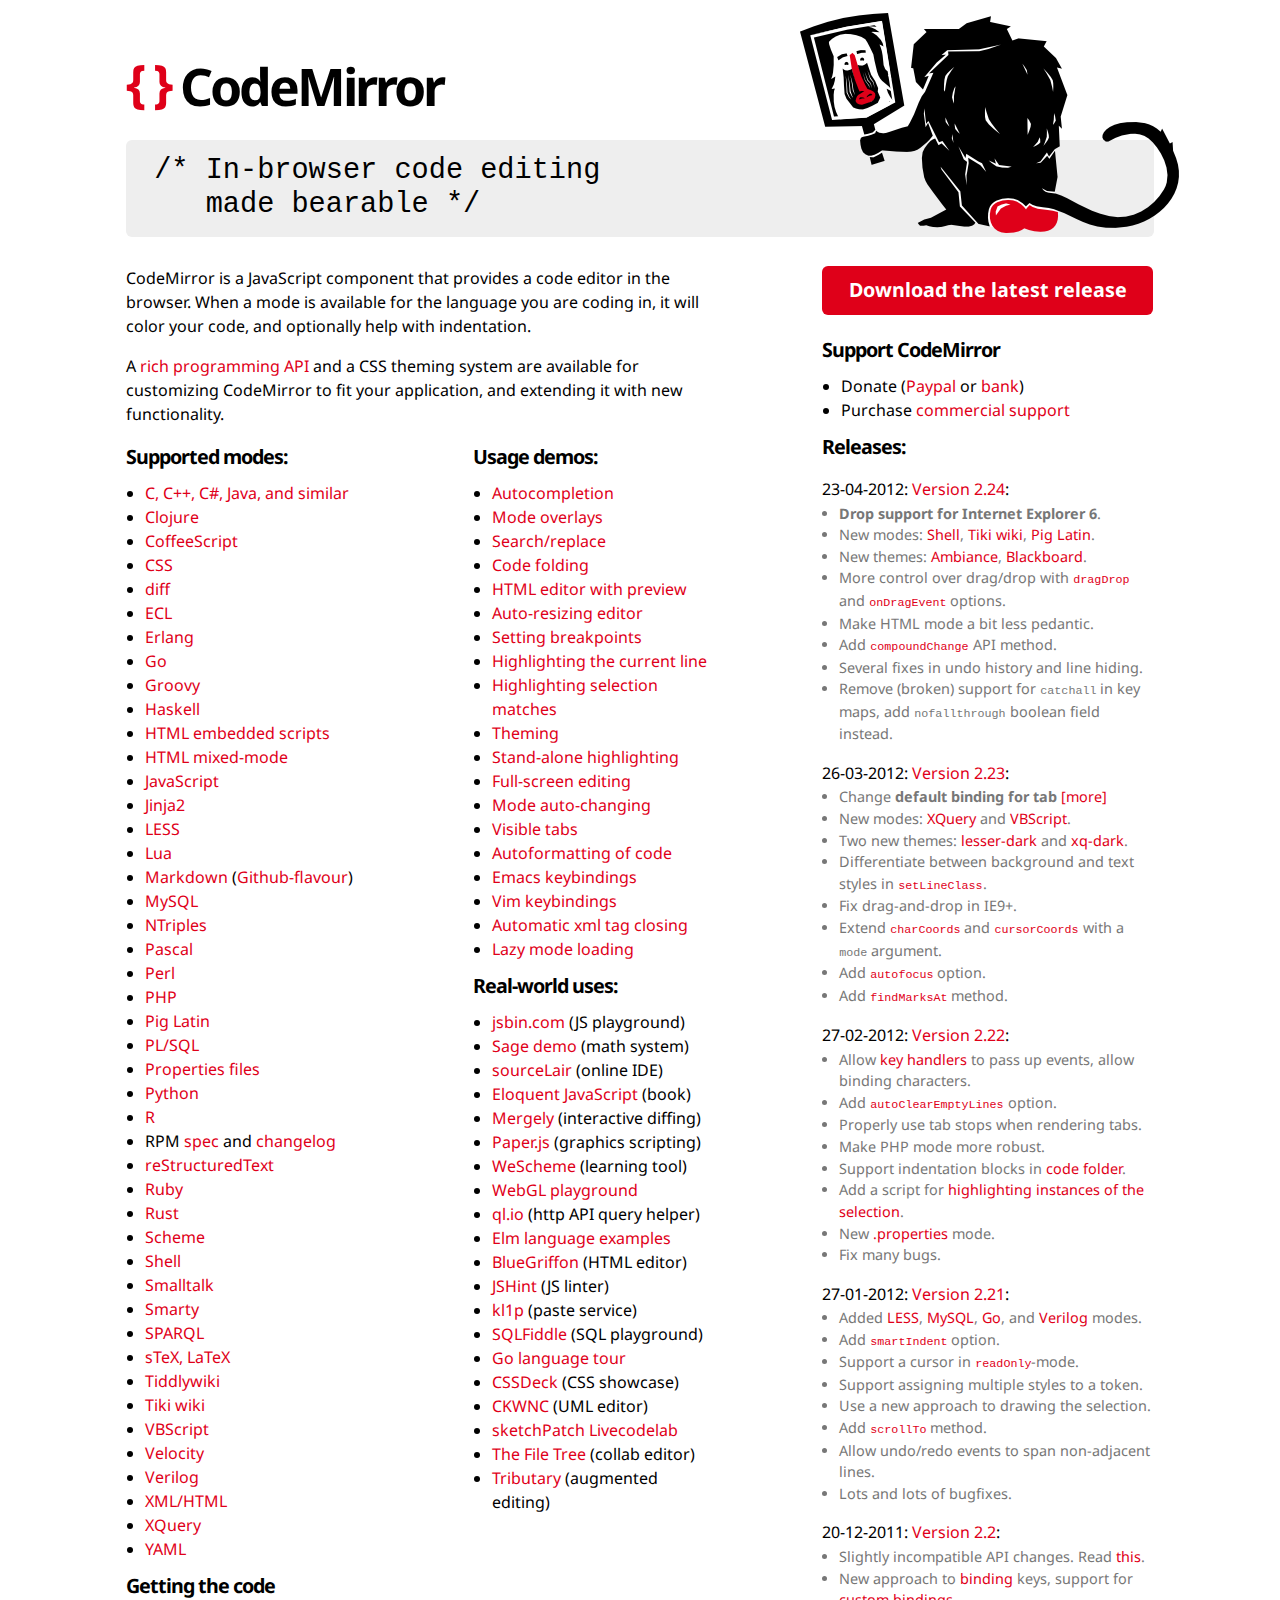
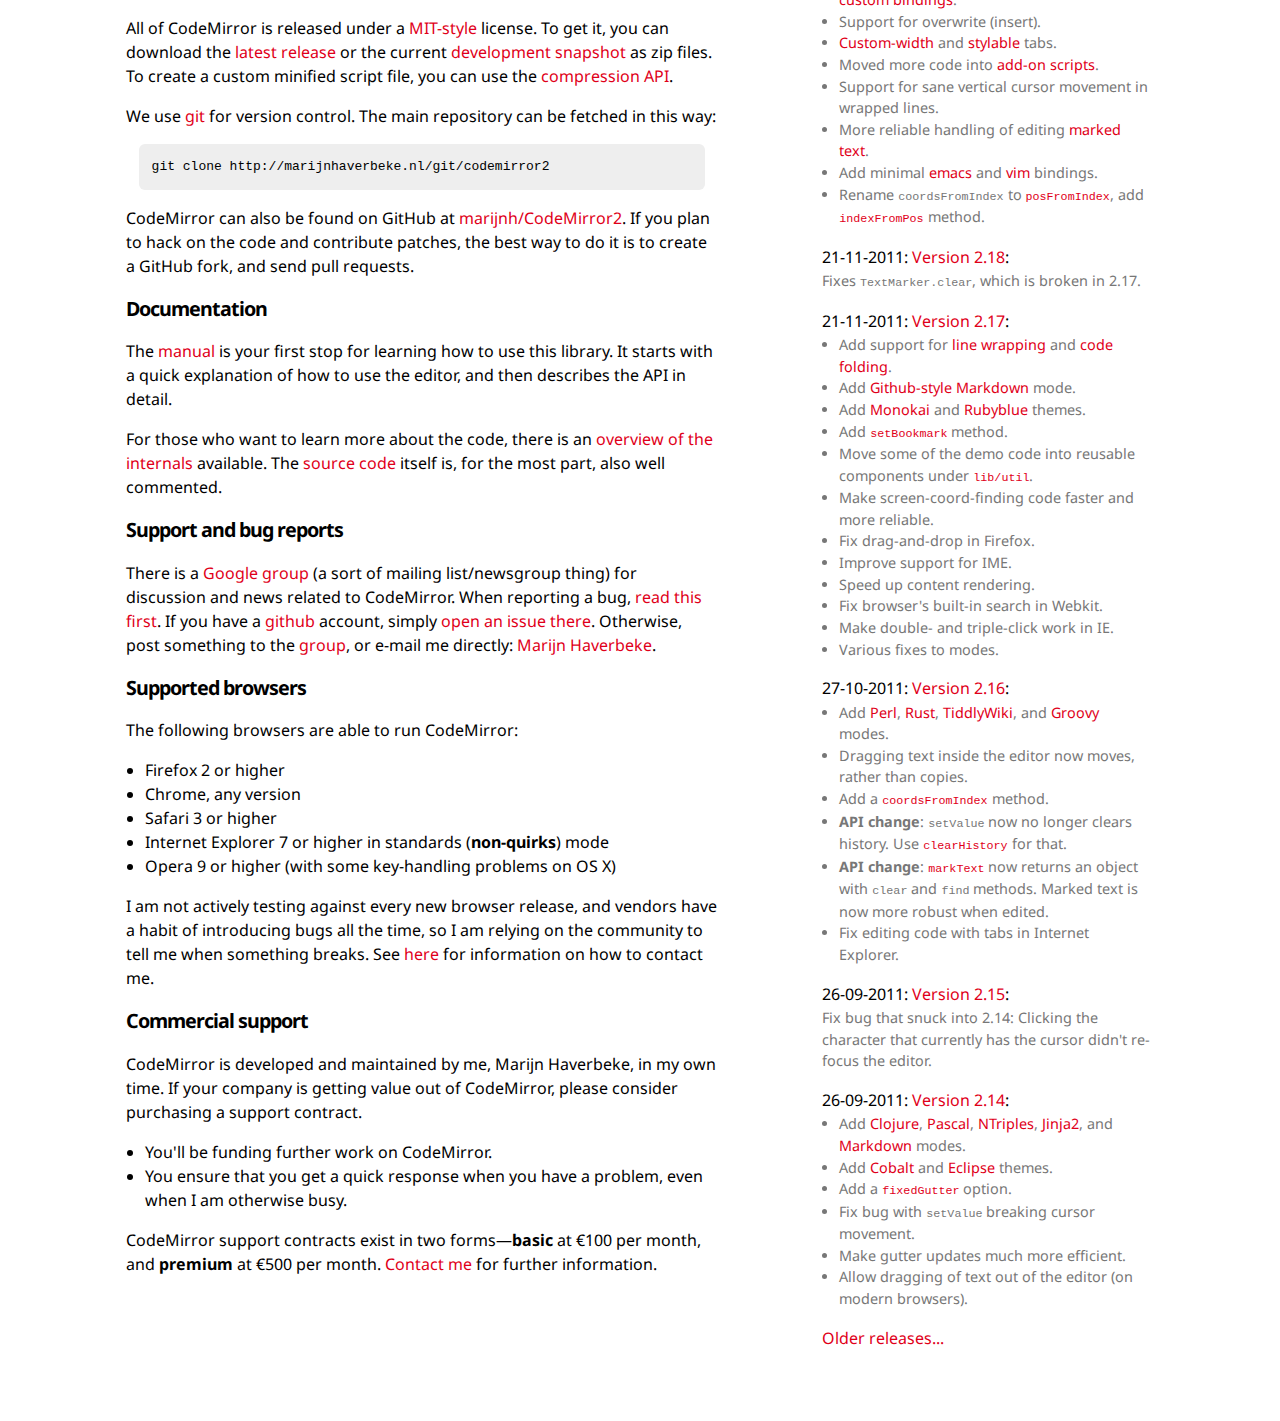
<file: static/lib/CodeMirror2/index.html>
<!doctype html>
<html>
  <head>
    <title>CodeMirror</title>
    <link rel="stylesheet" type="text/css" href="http://fonts.googleapis.com/css?family=Droid+Sans|Droid+Sans:bold"/>
    <link rel="stylesheet" type="text/css" href="doc/docs.css"/>
    <meta http-equiv="Content-Type" content="text/html; charset=utf-8"/>
    <link rel="alternate" href="http://twitter.com/statuses/user_timeline/242283288.rss" type="application/rss+xml"/>
  </head>
  <body>

<h1><span class="logo-braces">{ }</span> <a href="http://codemirror.net/">CodeMirror</a></h1>

<pre class="grey">
<img src="doc/baboon.png" class="logo" alt="logo"/>/* In-browser code editing
   made bearable */
</pre>

<div class="clear"><div class="left blk">

  <p style="margin-top: 0">CodeMirror is a JavaScript component that
  provides a code editor in the browser. When a mode is available for
  the language you are coding in, it will color your code, and
  optionally help with indentation.</p>

  <p>A <a href="doc/manual.html">rich programming API</a> and a CSS
  theming system are available for customizing CodeMirror to fit your
  application, and extending it with new functionality.</p>

  <div class="clear"><div class="left1 blk">

    <h2 style="margin-top: 0">Supported modes:</h2>

    <ul>
      <li><a href="mode/clike/index.html">C, C++, C#, Java, and similar</a></li>
      <li><a href="mode/clojure/index.html">Clojure</a></li>
      <li><a href="mode/coffeescript/index.html">CoffeeScript</a></li>
      <li><a href="mode/css/index.html">CSS</a></li>
      <li><a href="mode/diff/index.html">diff</a></li>
      <li><a href="mode/ecl/index.html">ECL</a></li>
      <li><a href="mode/erlang/index.html">Erlang</a></li>
      <li><a href="mode/go/index.html">Go</a></li>
      <li><a href="mode/groovy/index.html">Groovy</a></li>
      <li><a href="mode/haskell/index.html">Haskell</a></li>
      <li><a href="mode/htmlembedded/index.html">HTML embedded scripts</a></li>
      <li><a href="mode/htmlmixed/index.html">HTML mixed-mode</a></li>
      <li><a href="mode/javascript/index.html">JavaScript</a></li>
      <li><a href="mode/jinja2/index.html">Jinja2</a></li>
      <li><a href="mode/less/index.html">LESS</a></li>
      <li><a href="mode/lua/index.html">Lua</a></li>
      <li><a href="mode/markdown/index.html">Markdown</a> (<a href="mode/gfm/index.html">Github-flavour</a>)</li>
      <li><a href="mode/mysql/index.html">MySQL</a></li>
      <li><a href="mode/ntriples/index.html">NTriples</a></li>
      <li><a href="mode/pascal/index.html">Pascal</a></li>
      <li><a href="mode/perl/index.html">Perl</a></li>
      <li><a href="mode/php/index.html">PHP</a></li>
      <li><a href="mode/pig/index.html">Pig Latin</a></li>
      <li><a href="mode/plsql/index.html">PL/SQL</a></li>
      <li><a href="mode/properties/index.html">Properties files</a></li>
      <li><a href="mode/python/index.html">Python</a></li>
      <li><a href="mode/r/index.html">R</a></li>
      <li>RPM <a href="mode/rpm/spec/index.html">spec</a> and <a href="mode/rpm/changes/index.html">changelog</a></li>
      <li><a href="mode/rst/index.html">reStructuredText</a></li>
      <li><a href="mode/ruby/index.html">Ruby</a></li>
      <li><a href="mode/rust/index.html">Rust</a></li>
      <li><a href="mode/scheme/index.html">Scheme</a></li>
      <li><a href="mode/shell/index.html">Shell</a></li>
      <li><a href="mode/smalltalk/index.html">Smalltalk</a></li>
      <li><a href="mode/smarty/index.html">Smarty</a></li>
      <li><a href="mode/sparql/index.html">SPARQL</a></li>
      <li><a href="mode/stex/index.html">sTeX, LaTeX</a></li>
      <li><a href="mode/tiddlywiki/index.html">Tiddlywiki</a></li>
      <li><a href="mode/tiki/index.html">Tiki wiki</a></li>
      <li><a href="mode/vbscript/index.html">VBScript</a></li>
      <li><a href="mode/velocity/index.html">Velocity</a></li>
      <li><a href="mode/verilog/index.html">Verilog</a></li>
      <li><a href="mode/xml/index.html">XML/HTML</a></li>
      <li><a href="mode/xquery/index.html">XQuery</a></li>
      <li><a href="mode/yaml/index.html">YAML</a></li>
    </ul>

  </div><div class="left2 blk">

    <h2 style="margin-top: 0">Usage demos:</h2>

    <ul>
      <li><a href="demo/complete.html">Autocompletion</a></li>
      <li><a href="demo/mustache.html">Mode overlays</a></li>
      <li><a href="demo/search.html">Search/replace</a></li>
      <li><a href="demo/folding.html">Code folding</a></li>
      <li><a href="demo/preview.html">HTML editor with preview</a></li>
      <li><a href="demo/resize.html">Auto-resizing editor</a></li>
      <li><a href="demo/marker.html">Setting breakpoints</a></li>
      <li><a href="demo/activeline.html">Highlighting the current line</a></li>
      <li><a href="demo/matchhighlighter.html">Highlighting selection matches</a></li>
      <li><a href="demo/theme.html">Theming</a></li>
      <li><a href="demo/runmode.html">Stand-alone highlighting</a></li>
      <li><a href="demo/fullscreen.html">Full-screen editing</a></li>
      <li><a href="demo/changemode.html">Mode auto-changing</a></li>
      <li><a href="demo/visibletabs.html">Visible tabs</a></li>
      <li><a href="demo/formatting.html">Autoformatting of code</a></li>
      <li><a href="demo/emacs.html">Emacs keybindings</a></li>
      <li><a href="demo/vim.html">Vim keybindings</a></li>
      <li><a href="demo/closetag.html">Automatic xml tag closing</a></li>
      <li><a href="demo/loadmode.html">Lazy mode loading</a></li>
    </ul>

    <h2>Real-world uses:</h2>

    <ul>
      <li><a href="http://jsbin.com">jsbin.com</a> (JS playground)</li>
      <li><a href="http://buzzard.ups.edu/">Sage demo</a> (math system)</li>
      <li><a href="http://www.sourcelair.com/">sourceLair</a> (online IDE)</li>
      <li><a href="http://eloquentjavascript.net/chapter1.html">Eloquent JavaScript</a> (book)</a></li>
      <li><a href="http://www.mergely.com/">Mergely</a> (interactive diffing)</li>
      <li><a href="http://paperjs.org/">Paper.js</a> (graphics scripting)</li>
      <li><a href="http://www.wescheme.org/">WeScheme</a> (learning tool)</li>
      <li><a href="http://webglplayground.net/">WebGL playground</a></li>
      <li><a href="http://ql.io/">ql.io</a> (http API query helper)</li>
      <li><a href="http://elm-lang.org/Examples.elm">Elm language examples</a></li>
      <li><a href="http://bluegriffon.org/">BlueGriffon</a> (HTML editor)</li>
      <li><a href="http://www.jshint.com/">JSHint</a> (JS linter)</li>
      <li><a href="http://kl1p.com/cmtest/1">kl1p</a> (paste service)</li>
      <li><a href="http://sqlfiddle.com">SQLFiddle</a> (SQL playground)</li>
      <li><a href="http://tour.golang.org">Go language tour</a></li>
      <li><a href="http://cssdeck.com/">CSSDeck</a> (CSS showcase)</li>
      <li><a href="http://www.ckwnc.com/">CKWNC</a> (UML editor)</li>
      <li><a href="http://www.sketchpatch.net/labs/livecodelabIntro.html">sketchPatch Livecodelab</a></li>
      <li><a href="https://thefiletree.com">The File Tree</a> (collab editor)</li>
      <li><a href="http://enjalot.com/tributary/2636296/sinwaves.js">Tributary</a> (augmented editing)</li>
    </ul>

  </div></div>

  <h2 id="code">Getting the code</h2>

  <p>All of CodeMirror is released under a <a
  href="LICENSE">MIT-style</a> license. To get it, you can download
  the <a href="http://codemirror.net/codemirror.zip">latest
  release</a> or the current <a
  href="http://codemirror.net/codemirror2-latest.zip">development
  snapshot</a> as zip files. To create a custom minified script file,
  you can use the <a href="doc/compress.html">compression API</a>.</p>

  <p>We use <a href="http://git-scm.com/">git</a> for version control.
  The main repository can be fetched in this way:</p>

  <pre class="code">git clone http://marijnhaverbeke.nl/git/codemirror2</pre>

  <p>CodeMirror can also be found on GitHub at <a
  href="http://github.com/marijnh/CodeMirror2">marijnh/CodeMirror2</a>.
  If you plan to hack on the code and contribute patches, the best way
  to do it is to create a GitHub fork, and send pull requests.</p>

  <h2 id="documention">Documentation</h2>

  <p>The <a href="doc/manual.html">manual</a> is your first stop for
  learning how to use this library. It starts with a quick explanation
  of how to use the editor, and then describes the API in detail.</p>

  <p>For those who want to learn more about the code, there is
  an <a href="doc/internals.html">overview of the internals</a> available.
  The <a href="http://github.com/marijnh/CodeMirror2">source code</a>
  itself is, for the most part, also well commented.</p>

  <h2 id="support">Support and bug reports</h2>

  <p>There is
  a <a href="http://groups.google.com/group/codemirror">Google
  group</a> (a sort of mailing list/newsgroup thing) for discussion
  and news related to CodeMirror. When reporting a bug,
  <a href="doc/reporting.html">read this first</a>. If you have
  a <a href="http://github.com">github</a> account,
  simply <a href="http://github.com/marijnh/CodeMirror2/issues">open
  an issue there</a>. Otherwise, post something to
  the <a href="http://groups.google.com/group/codemirror">group</a>,
  or e-mail me directly: <a href="mailto:marijnh@gmail.com">Marijn
  Haverbeke</a>.</p>

  <h2 id="supported">Supported browsers</h2>

  <p>The following browsers are able to run CodeMirror:</p>

  <ul>
    <li>Firefox 2 or higher</li>
    <li>Chrome, any version</li>
    <li>Safari 3 or higher</li>
    <li>Internet Explorer 7 or higher in standards (<strong>non-quirks</strong>) mode</li>
    <li>Opera 9 or higher (with some key-handling problems on OS X)</li>
  </ul>

  <p>I am not actively testing against every new browser release, and
  vendors have a habit of introducing bugs all the time, so I am
  relying on the community to tell me when something breaks.
  See <a href="#support">here</a> for information on how to contact
  me.</p>

  <h2 id="commercial">Commercial support</h2>

  <p>CodeMirror is developed and maintained by me, Marijn Haverbeke,
  in my own time. If your company is getting value out of CodeMirror,
  please consider purchasing a support contract.</p>

  <ul>
    <li>You'll be funding further work on CodeMirror.</li>
    <li>You ensure that you get a quick response when you have a
    problem, even when I am otherwise busy.</li>
  </ul>

  <p>CodeMirror support contracts exist in two
  forms—<strong>basic</strong> at €100 per month,
  and <strong>premium</strong> at €500 per
  month. <a href="mailto:marijnh@gmail.com">Contact me</a> for further
  information.</p>

</div>

<div class="right blk">

  <a href="http://codemirror.net/codemirror.zip" class="download">Download the latest release</a>

  <h2>Support CodeMirror</h2>

  <ul>
    <li>Donate
    (<span onclick="document.getElementById('paypal').submit();"
    class="quasilink">Paypal</span>
    or <span onclick="document.getElementById('bankinfo').style.display = 'block';"
             class="quasilink">bank</span>)</li>
    <li>Purchase <a href="#commercial">commercial support</a></li>
  </ul>

  <p id="bankinfo" style="display: none;">
    Bank: <i>Rabobank</i><br/>
    Country: <i>Netherlands</i><br/>
    SWIFT: <i>RABONL2U</i><br/>
    Account: <i>147850770</i><br/>
    Name: <i>Marijn Haverbeke</i><br/>
    IBAN: <i>NL26 RABO 0147 8507 70</i>
  </p>

  <h2>Releases:</h2>

  <p class="rel">23-04-2012: <a href="http://codemirror.net/codemirror-2.24.zip">Version 2.24</a>:</p>

  <ul class="rel-note">
    <li><strong>Drop support for Internet Explorer 6</strong>.</li>
    <li>New
    modes: <a href="mode/shell/index.html">Shell</a>, <a href="mode/tiki/index.html">Tiki
    wiki</a>, <a href="mode/pig/index.html">Pig Latin</a>.</li>
    <li>New themes: <a href="demo/theme.html?ambiance">Ambiance</a>, <a href="demo/theme.html?blackboard">Blackboard</a>.</li>
    <li>More control over drag/drop
    with <a href="doc/manual.html#option_dragDrop"><code>dragDrop</code></a>
    and <a href="doc/manual.html#option_onDragEvent"><code>onDragEvent</code></a>
    options.</li>
    <li>Make HTML mode a bit less pedantic.</li>
    <li>Add <a href="doc/manual.html#compoundChange"><code>compoundChange</code></a> API method.</li>
    <li>Several fixes in undo history and line hiding.</li>
    <li>Remove (broken) support for <code>catchall</code> in key maps,
    add <code>nofallthrough</code> boolean field instead.</li>
  </ul>

  <p class="rel">26-03-2012: <a href="http://codemirror.net/codemirror-2.23.zip">Version 2.23</a>:</p>

  <ul class="rel-note">
    <li>Change <strong>default binding for tab</strong> <a href="javascript:void(document.getElementById('tabbinding').style.display='')">[more]</a>
      <div style="display: none" id=tabbinding>
        Starting in 2.23, these bindings are default:
        <ul><li>Tab: Insert tab character</li>
          <li>Shift-tab: Reset line indentation to default</li>
          <li>Ctrl/Cmd-[: Reduce line indentation (old tab behaviour)</li>
          <li>Ctrl/Cmd-]: Increase line indentation (old shift-tab behaviour)</li>
        </ul>
      </div>
    </li>
    <li>New modes: <a href="mode/xquery/index.html">XQuery</a> and <a href="mode/vbscript/index.html">VBScript</a>.</li>
    <li>Two new themes: <a href="mode/less/index.html">lesser-dark</a> and <a href="mode/xquery/index.html">xq-dark</a>.</li>
    <li>Differentiate between background and text styles in <a href="doc/manual.html#setLineClass"><code>setLineClass</code></a>.</li>
    <li>Fix drag-and-drop in IE9+.</li>
    <li>Extend <a href="doc/manual.html#charCoords"><code>charCoords</code></a>
    and <a href="doc/manual.html#cursorCoords"><code>cursorCoords</code></a> with a <code>mode</code> argument.</li>
    <li>Add <a href="doc/manual.html#option_autofocus"><code>autofocus</code></a> option.</li>
    <li>Add <a href="doc/manual.html#findMarksAt"><code>findMarksAt</code></a> method.</li>
  </ul>

  <p class="rel">27-02-2012: <a href="http://codemirror.net/codemirror-2.22.zip">Version 2.22</a>:</p>

  <ul class="rel-note">
    <li>Allow <a href="doc/manual.html#keymaps">key handlers</a> to pass up events, allow binding characters.</li>
    <li>Add <a href="doc/manual.html#option_autoClearEmptyLines"><code>autoClearEmptyLines</code></a> option.</li>
    <li>Properly use tab stops when rendering tabs.</li>
    <li>Make PHP mode more robust.</li>
    <li>Support indentation blocks in <a href="doc/manual.html#util_foldcode">code folder</a>.</li>
    <li>Add a script for <a href="doc/manual.html#util_match-highlighter">highlighting instances of the selection</a>.</li>
    <li>New <a href="mode/properties/index.html">.properties</a> mode.</li>
    <li>Fix many bugs.</li>
  </ul>

  <p class="rel">27-01-2012: <a href="http://codemirror.net/codemirror-2.21.zip">Version 2.21</a>:</p>

  <ul class="rel-note">
    <li>Added <a href="mode/less/index.html">LESS</a>, <a href="mode/mysql/index.html">MySQL</a>,
    <a href="mode/go/index.html">Go</a>, and <a href="mode/verilog/index.html">Verilog</a> modes.</li>
    <li>Add <a href="doc/manual.html#option_smartIndent"><code>smartIndent</code></a>
    option.</li>
    <li>Support a cursor in <a href="doc/manual.html#option_readOnly"><code>readOnly</code></a>-mode.</li>
    <li>Support assigning multiple styles to a token.</li>
    <li>Use a new approach to drawing the selection.</li>
    <li>Add <a href="doc/manual.html#scrollTo"><code>scrollTo</code></a> method.</li>
    <li>Allow undo/redo events to span non-adjacent lines.</li>
    <li>Lots and lots of bugfixes.</li>
  </ul>

  <p class="rel">20-12-2011: <a href="http://codemirror.net/codemirror-2.2.zip">Version 2.2</a>:</p>

  <ul class="rel-note">
    <li>Slightly incompatible API changes. Read <a href="doc/upgrade_v2.2.html">this</a>.</li>
    <li>New approach
    to <a href="doc/manual.html#option_extraKeys">binding</a> keys,
    support for <a href="doc/manual.html#option_keyMap">custom
    bindings</a>.</li>
    <li>Support for overwrite (insert).</li>
    <li><a href="doc/manual.html#option_tabSize">Custom-width</a>
    and <a href="demo/visibletabs.html">stylable</a> tabs.</li>
    <li>Moved more code into <a href="doc/manual.html#addons">add-on scripts</a>.</li>
    <li>Support for sane vertical cursor movement in wrapped lines.</li>
    <li>More reliable handling of
    editing <a href="doc/manual.html#markText">marked text</a>.</li>
    <li>Add minimal <a href="demo/emacs.html">emacs</a>
    and <a href="demo/vim.html">vim</a> bindings.</li>
    <li>Rename <code>coordsFromIndex</code>
    to <a href="doc/manual.html#posFromIndex"><code>posFromIndex</code></a>,
    add <a href="doc/manual.html#indexFromPos"><code>indexFromPos</code></a>
    method.</li>
  </ul>

  <p class="rel">21-11-2011: <a href="http://codemirror.net/codemirror-2.18.zip">Version 2.18</a>:</p>
  <p class="rel-note">Fixes <code>TextMarker.clear</code>, which is broken in 2.17.</p>

  <p class="rel">21-11-2011: <a href="http://codemirror.net/codemirror-2.17.zip">Version 2.17</a>:</p>
  <ul class="rel-note">
    <li>Add support for <a href="doc/manual.html#option_lineWrapping">line
    wrapping</a> and <a href="doc/manual.html#hideLine">code
    folding</a>.</li>
    <li>Add <a href="mode/gfm/index.html">Github-style Markdown</a> mode.</li>
    <li>Add <a href="theme/monokai.css">Monokai</a>
    and <a href="theme/rubyblue.css">Rubyblue</a> themes.</li>
    <li>Add <a href="doc/manual.html#setBookmark"><code>setBookmark</code></a> method.</li>
    <li>Move some of the demo code into reusable components
    under <a href="lib/util/"><code>lib/util</code></a>.</li>
    <li>Make screen-coord-finding code faster and more reliable.</li>
    <li>Fix drag-and-drop in Firefox.</li>
    <li>Improve support for IME.</li>
    <li>Speed up content rendering.</li>
    <li>Fix browser's built-in search in Webkit.</li>
    <li>Make double- and triple-click work in IE.</li>
    <li>Various fixes to modes.</li>
  </ul>

  <p class="rel">27-10-2011: <a href="http://codemirror.net/codemirror-2.16.zip">Version 2.16</a>:</p>
  <ul class="rel-note">
    <li>Add <a href="mode/perl/index.html">Perl</a>, <a href="mode/rust/index.html">Rust</a>, <a href="mode/tiddlywiki/index.html">TiddlyWiki</a>, and <a href="mode/groovy/index.html">Groovy</a> modes.</li>
    <li>Dragging text inside the editor now moves, rather than copies.</li>
    <li>Add a <a href="doc/manual.html#coordsFromIndex"><code>coordsFromIndex</code></a> method.</li>
    <li><strong>API change</strong>: <code>setValue</code> now no longer clears history. Use <a href="doc/manual.html#clearHistory"><code>clearHistory</code></a> for that.</li>
    <li><strong>API change</strong>: <a href="doc/manual.html#markText"><code>markText</code></a> now
    returns an object with <code>clear</code> and <code>find</code>
    methods. Marked text is now more robust when edited.</li>
    <li>Fix editing code with tabs in Internet Explorer.</li>
  </ul>

  <p class="rel">26-09-2011: <a href="http://codemirror.net/codemirror-2.15.zip">Version 2.15</a>:</p>
  <p class="rel-note">Fix bug that snuck into 2.14: Clicking the
  character that currently has the cursor didn't re-focus the
  editor.</p>

  <p class="rel">26-09-2011: <a href="http://codemirror.net/codemirror-2.14.zip">Version 2.14</a>:</p>
  <ul class="rel-note">
    <li>Add <a href="mode/clojure/index.html">Clojure</a>, <a href="mode/pascal/index.html">Pascal</a>, <a href="mode/ntriples/index.html">NTriples</a>, <a href="mode/jinja2/index.html">Jinja2</a>, and <a href="mode/markdown/index.html">Markdown</a> modes.</li>
    <li>Add <a href="theme/cobalt.css">Cobalt</a> and <a href="theme/eclipse.css">Eclipse</a> themes.</li>
    <li>Add a <a href="doc/manual.html#option_fixedGutter"><code>fixedGutter</code></a> option.</li>
    <li>Fix bug with <code>setValue</code> breaking cursor movement.</li>
    <li>Make gutter updates much more efficient.</li>
    <li>Allow dragging of text out of the editor (on modern browsers).</li>
  </ul>

  <p><a href="doc/oldrelease.html">Older releases...</a></p>

</div></div>

<div style="height: 2em">&nbsp;</div>

  <form action="https://www.paypal.com/cgi-bin/webscr" method="post" id="paypal">
    <input type="hidden" name="cmd" value="_s-xclick"/>
    <input type="hidden" name="hosted_button_id" value="3FVHS5FGUY7CC"/>
  </form>

  </body>
</html>
</file>
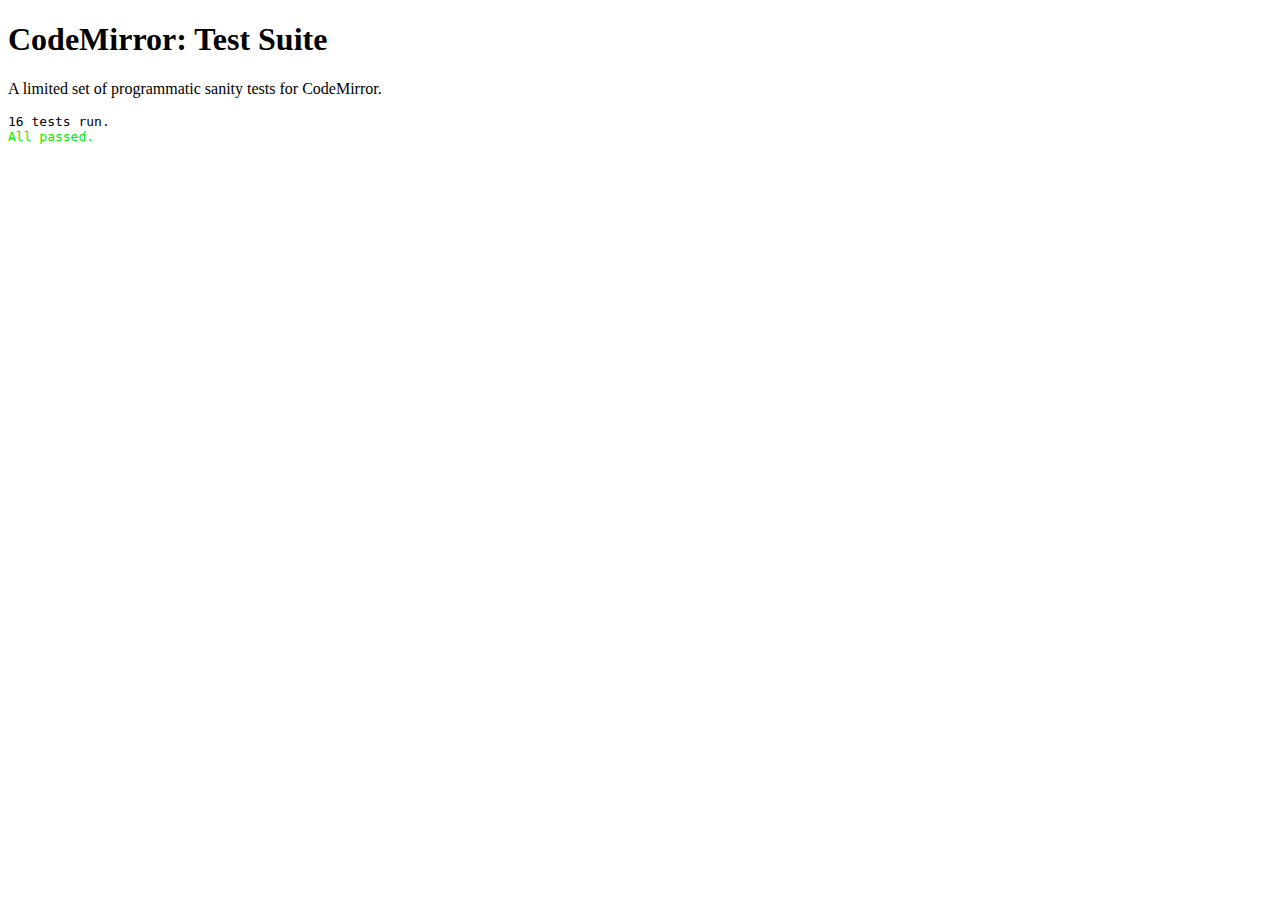
<file: static/lib/CodeMirror2/test/index.html>
<!doctype html>
<html>
  <head>
    <title>CodeMirror: Test Suite</title>
    <link rel="stylesheet" href="../lib/codemirror.css">
    <script src="../lib/codemirror.js"></script>
    <script src="../mode/javascript/javascript.js"></script>

    <style type="text/css">
      .ok {color: #0e0;}
      .failure {color: #e00;}
      .error {color: #c90;}
    </style>
  </head>
  <body>
    <h1>CodeMirror: Test Suite</h1>

    <p>A limited set of programmatic sanity tests for CodeMirror.</p>

    <pre id=output></pre>

    <div style="visibility: hidden" id=testground>
      <form><textarea id="code" name="code"></textarea><input type=submit value=ok name=submit></form>
    </div>

    <script src="test.js"></script>
  </body>
</html>
</file>
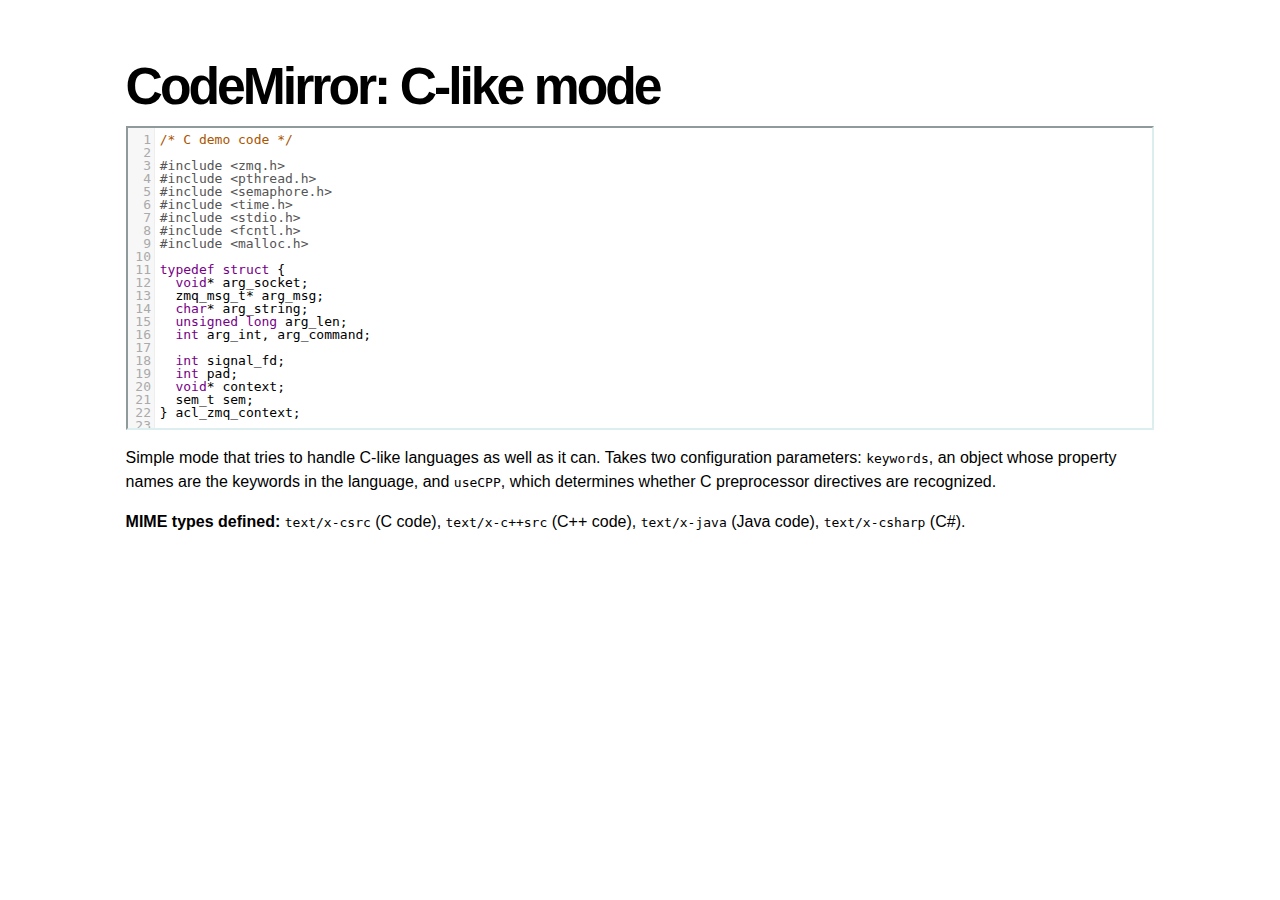
<file: static/lib/CodeMirror2/mode/clike/index.html>
<!doctype html>
<html>
  <head>
    <title>CodeMirror: C-like mode</title>
    <link rel="stylesheet" href="../../lib/codemirror.css">
    <script src="../../lib/codemirror.js"></script>
    <script src="clike.js"></script>
    <link rel="stylesheet" href="../../doc/docs.css">
    <style>.CodeMirror {border: 2px inset #dee;}</style>
  </head>
  <body>
    <h1>CodeMirror: C-like mode</h1>

<form><textarea id="code" name="code">
/* C demo code */

#include <zmq.h>
#include <pthread.h>
#include <semaphore.h>
#include <time.h>
#include <stdio.h>
#include <fcntl.h>
#include <malloc.h>

typedef struct {
  void* arg_socket;
  zmq_msg_t* arg_msg;
  char* arg_string;
  unsigned long arg_len;
  int arg_int, arg_command;

  int signal_fd;
  int pad;
  void* context;
  sem_t sem;
} acl_zmq_context;

#define p(X) (context->arg_##X)

void* zmq_thread(void* context_pointer) {
  acl_zmq_context* context = (acl_zmq_context*)context_pointer;
  char ok = 'K', err = 'X';
  int res;

  while (1) {
    while ((res = sem_wait(&amp;context->sem)) == EINTR);
    if (res) {write(context->signal_fd, &amp;err, 1); goto cleanup;}
    switch(p(command)) {
    case 0: goto cleanup;
    case 1: p(socket) = zmq_socket(context->context, p(int)); break;
    case 2: p(int) = zmq_close(p(socket)); break;
    case 3: p(int) = zmq_bind(p(socket), p(string)); break;
    case 4: p(int) = zmq_connect(p(socket), p(string)); break;
    case 5: p(int) = zmq_getsockopt(p(socket), p(int), (void*)p(string), &amp;p(len)); break;
    case 6: p(int) = zmq_setsockopt(p(socket), p(int), (void*)p(string), p(len)); break;
    case 7: p(int) = zmq_send(p(socket), p(msg), p(int)); break;
    case 8: p(int) = zmq_recv(p(socket), p(msg), p(int)); break;
    case 9: p(int) = zmq_poll(p(socket), p(int), p(len)); break;
    }
    p(command) = errno;
    write(context->signal_fd, &amp;ok, 1);
  }
 cleanup:
  close(context->signal_fd);
  free(context_pointer);
  return 0;
}

void* zmq_thread_init(void* zmq_context, int signal_fd) {
  acl_zmq_context* context = malloc(sizeof(acl_zmq_context));
  pthread_t thread;

  context->context = zmq_context;
  context->signal_fd = signal_fd;
  sem_init(&amp;context->sem, 1, 0);
  pthread_create(&amp;thread, 0, &amp;zmq_thread, context);
  pthread_detach(thread);
  return context;
}
</textarea></form>

    <script>
      var editor = CodeMirror.fromTextArea(document.getElementById("code"), {
        lineNumbers: true,
        matchBrackets: true,
        mode: "text/x-csrc"
      });
    </script>

    <p>Simple mode that tries to handle C-like languages as well as it
    can. Takes two configuration parameters: <code>keywords</code>, an
    object whose property names are the keywords in the language,
    and <code>useCPP</code>, which determines whether C preprocessor
    directives are recognized.</p>

    <p><strong>MIME types defined:</strong> <code>text/x-csrc</code>
    (C code), <code>text/x-c++src</code> (C++
    code), <code>text/x-java</code> (Java
    code), <code>text/x-csharp</code> (C#).</p>
  </body>
</html>
</file>
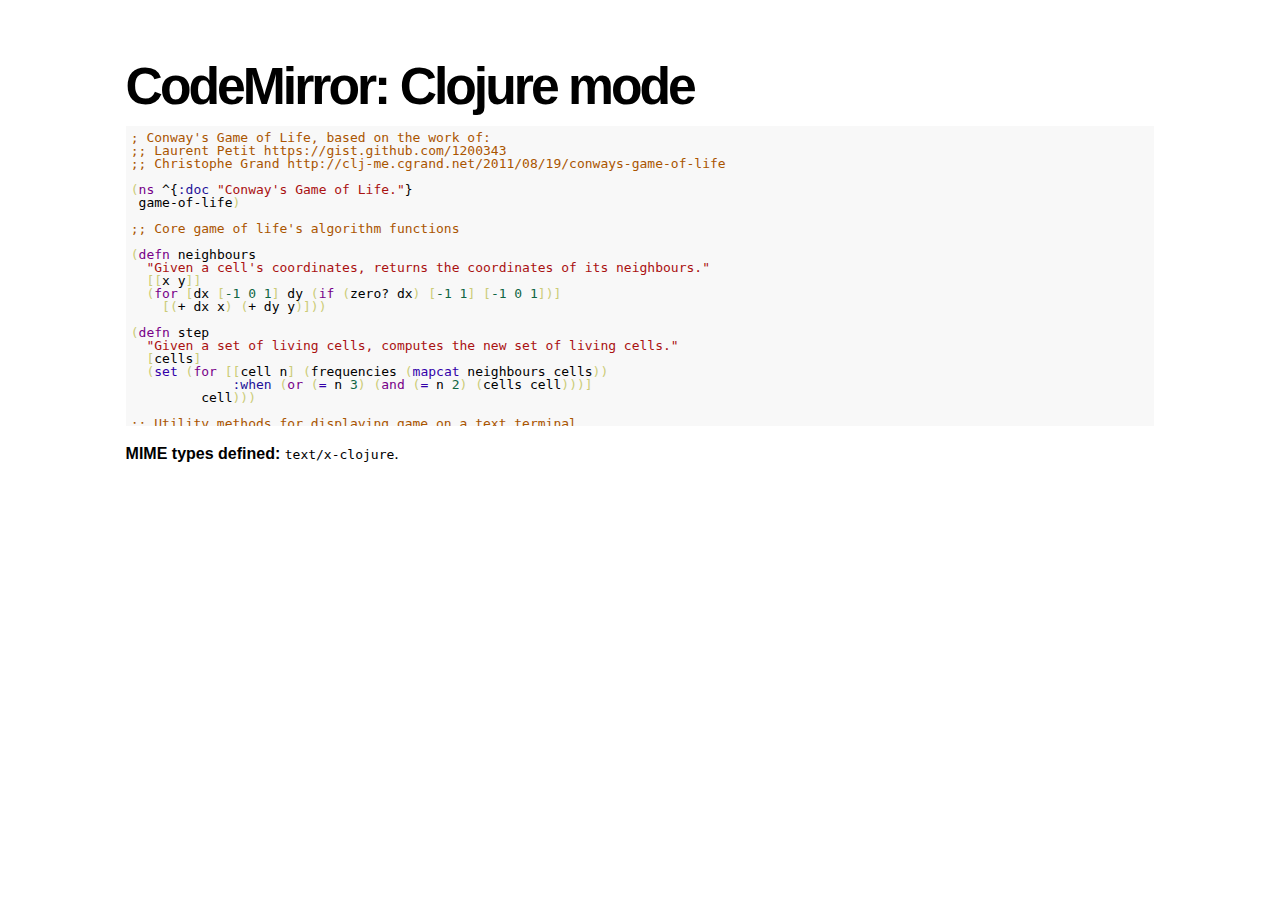
<file: static/lib/CodeMirror2/mode/clojure/index.html>
<!doctype html>
<html>
  <head>
    <title>CodeMirror: Clojure mode</title>
    <link rel="stylesheet" href="../../lib/codemirror.css">
    <script src="../../lib/codemirror.js"></script>
    <script src="clojure.js"></script>
    <style>.CodeMirror {background: #f8f8f8;}</style>
    <link rel="stylesheet" href="../../doc/docs.css">
  </head>
  <body>
    <h1>CodeMirror: Clojure mode</h1>
    <form><textarea id="code" name="code">
; Conway's Game of Life, based on the work of:
;; Laurent Petit https://gist.github.com/1200343
;; Christophe Grand http://clj-me.cgrand.net/2011/08/19/conways-game-of-life

(ns ^{:doc "Conway's Game of Life."}
 game-of-life)

;; Core game of life's algorithm functions

(defn neighbours 
  "Given a cell's coordinates, returns the coordinates of its neighbours."
  [[x y]]
  (for [dx [-1 0 1] dy (if (zero? dx) [-1 1] [-1 0 1])]
    [(+ dx x) (+ dy y)]))

(defn step 
  "Given a set of living cells, computes the new set of living cells."
  [cells]
  (set (for [[cell n] (frequencies (mapcat neighbours cells))
             :when (or (= n 3) (and (= n 2) (cells cell)))]
         cell)))

;; Utility methods for displaying game on a text terminal

(defn print-board 
  "Prints a board on *out*, representing a step in the game."
  [board w h]
  (doseq [x (range (inc w)) y (range (inc h))]
    (if (= y 0) (print "\n")) 
    (print (if (board [x y]) "[X]" " . "))))

(defn display-grids 
  "Prints a squence of boards on *out*, representing several steps."
  [grids w h]
  (doseq [board grids]
    (print-board board w h)
    (print "\n")))

;; Launches an example board

(def 
  ^{:doc "board represents the initial set of living cells"}
   board #{[2 1] [2 2] [2 3]})

(display-grids (take 3 (iterate step board)) 5 5) </textarea></form>
    <script>
      var editor = CodeMirror.fromTextArea(document.getElementById("code"), {});
    </script>

    <p><strong>MIME types defined:</strong> <code>text/x-clojure</code>.</p>

  </body>
</html>
</file>
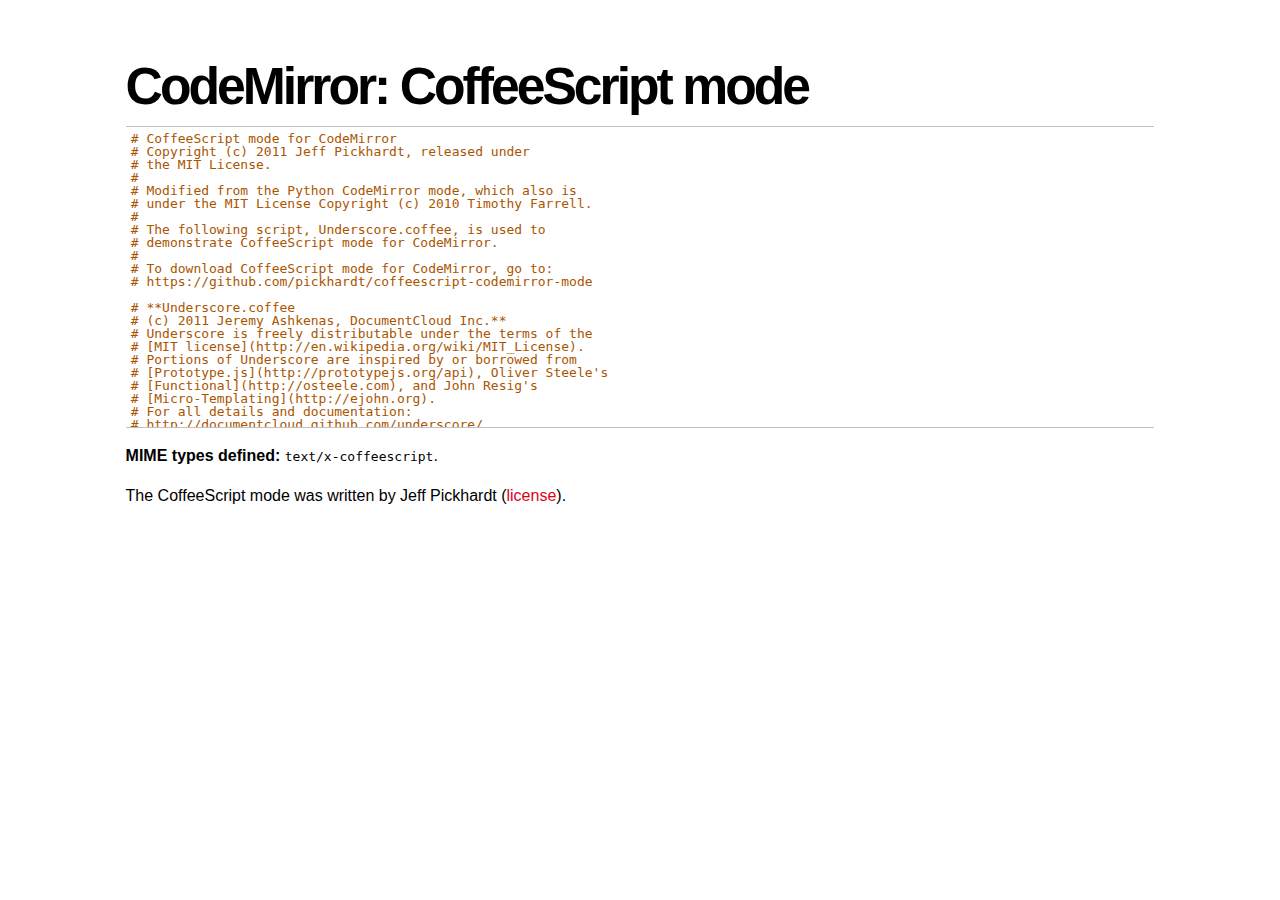
<file: static/lib/CodeMirror2/mode/coffeescript/index.html>
<!doctype html>
<html>
  <head>
    <title>CodeMirror: CoffeeScript mode</title>
    <link rel="stylesheet" href="../../lib/codemirror.css">
    <script src="../../lib/codemirror.js"></script>
    <script src="coffeescript.js"></script>
    <style>.CodeMirror {border-top: 1px solid silver; border-bottom: 1px solid silver;}</style>
    <link rel="stylesheet" href="../../doc/docs.css">
  </head>
  <body>
    <h1>CodeMirror: CoffeeScript mode</h1>
    <form><textarea id="code" name="code">
# CoffeeScript mode for CodeMirror
# Copyright (c) 2011 Jeff Pickhardt, released under
# the MIT License.
#
# Modified from the Python CodeMirror mode, which also is 
# under the MIT License Copyright (c) 2010 Timothy Farrell.
#
# The following script, Underscore.coffee, is used to 
# demonstrate CoffeeScript mode for CodeMirror.
#
# To download CoffeeScript mode for CodeMirror, go to:
# https://github.com/pickhardt/coffeescript-codemirror-mode

# **Underscore.coffee
# (c) 2011 Jeremy Ashkenas, DocumentCloud Inc.**
# Underscore is freely distributable under the terms of the
# [MIT license](http://en.wikipedia.org/wiki/MIT_License).
# Portions of Underscore are inspired by or borrowed from
# [Prototype.js](http://prototypejs.org/api), Oliver Steele's
# [Functional](http://osteele.com), and John Resig's
# [Micro-Templating](http://ejohn.org).
# For all details and documentation:
# http://documentcloud.github.com/underscore/


# Baseline setup
# --------------

# Establish the root object, `window` in the browser, or `global` on the server.
root = this


# Save the previous value of the `_` variable.
previousUnderscore = root._


# Establish the object that gets thrown to break out of a loop iteration.
# `StopIteration` is SOP on Mozilla.
breaker = if typeof(StopIteration) is 'undefined' then '__break__' else StopIteration


# Helper function to escape **RegExp** contents, because JS doesn't have one.
escapeRegExp = (string) -> string.replace(/([.*+?^${}()|[\]\/\\])/g, '\\$1')


# Save bytes in the minified (but not gzipped) version:
ArrayProto = Array.prototype
ObjProto = Object.prototype


# Create quick reference variables for speed access to core prototypes.
slice = ArrayProto.slice
unshift = ArrayProto.unshift
toString = ObjProto.toString
hasOwnProperty = ObjProto.hasOwnProperty
propertyIsEnumerable = ObjProto.propertyIsEnumerable


# All **ECMA5** native implementations we hope to use are declared here.
nativeForEach = ArrayProto.forEach
nativeMap = ArrayProto.map
nativeReduce = ArrayProto.reduce
nativeReduceRight = ArrayProto.reduceRight
nativeFilter = ArrayProto.filter
nativeEvery = ArrayProto.every
nativeSome = ArrayProto.some
nativeIndexOf = ArrayProto.indexOf
nativeLastIndexOf = ArrayProto.lastIndexOf
nativeIsArray = Array.isArray
nativeKeys = Object.keys


# Create a safe reference to the Underscore object for use below.
_ = (obj) -> new wrapper(obj)


# Export the Underscore object for **CommonJS**.
if typeof(exports) != 'undefined' then exports._ = _


# Export Underscore to global scope.
root._ = _


# Current version.
_.VERSION = '1.1.0'


# Collection Functions
# --------------------

# The cornerstone, an **each** implementation.
# Handles objects implementing **forEach**, arrays, and raw objects.
_.each = (obj, iterator, context) ->
  try
    if nativeForEach and obj.forEach is nativeForEach
      obj.forEach iterator, context
    else if _.isNumber obj.length
      iterator.call context, obj[i], i, obj for i in [0...obj.length]
    else
      iterator.call context, val, key, obj for own key, val of obj
  catch e
    throw e if e isnt breaker
  obj


# Return the results of applying the iterator to each element. Use JavaScript
# 1.6's version of **map**, if possible.
_.map = (obj, iterator, context) ->
  return obj.map(iterator, context) if nativeMap and obj.map is nativeMap
  results = []
  _.each obj, (value, index, list) ->
    results.push iterator.call context, value, index, list
  results


# **Reduce** builds up a single result from a list of values. Also known as
# **inject**, or **foldl**. Uses JavaScript 1.8's version of **reduce**, if possible.
_.reduce = (obj, iterator, memo, context) ->
  if nativeReduce and obj.reduce is nativeReduce
    iterator = _.bind iterator, context if context
    return obj.reduce iterator, memo
  _.each obj, (value, index, list) ->
    memo = iterator.call context, memo, value, index, list
  memo


# The right-associative version of **reduce**, also known as **foldr**. Uses
# JavaScript 1.8's version of **reduceRight**, if available.
_.reduceRight = (obj, iterator, memo, context) ->
  if nativeReduceRight and obj.reduceRight is nativeReduceRight
    iterator = _.bind iterator, context if context
    return obj.reduceRight iterator, memo
  reversed = _.clone(_.toArray(obj)).reverse()
  _.reduce reversed, iterator, memo, context


# Return the first value which passes a truth test.
_.detect = (obj, iterator, context) ->
  result = null
  _.each obj, (value, index, list) ->
    if iterator.call context, value, index, list
      result = value
      _.breakLoop()
  result


# Return all the elements that pass a truth test. Use JavaScript 1.6's
# **filter**, if it exists.
_.filter = (obj, iterator, context) ->
  return obj.filter iterator, context if nativeFilter and obj.filter is nativeFilter
  results = []
  _.each obj, (value, index, list) ->
    results.push value if iterator.call context, value, index, list
  results


# Return all the elements for which a truth test fails.
_.reject = (obj, iterator, context) ->
  results = []
  _.each obj, (value, index, list) ->
    results.push value if not iterator.call context, value, index, list
  results


# Determine whether all of the elements match a truth test. Delegate to
# JavaScript 1.6's **every**, if it is present.
_.every = (obj, iterator, context) ->
  iterator ||= _.identity
  return obj.every iterator, context if nativeEvery and obj.every is nativeEvery
  result = true
  _.each obj, (value, index, list) ->
    _.breakLoop() unless (result = result and iterator.call(context, value, index, list))
  result


# Determine if at least one element in the object matches a truth test. Use
# JavaScript 1.6's **some**, if it exists.
_.some = (obj, iterator, context) ->
  iterator ||= _.identity
  return obj.some iterator, context if nativeSome and obj.some is nativeSome
  result = false
  _.each obj, (value, index, list) ->
    _.breakLoop() if (result = iterator.call(context, value, index, list))
  result


# Determine if a given value is included in the array or object,
# based on `===`.
_.include = (obj, target) ->
  return _.indexOf(obj, target) isnt -1 if nativeIndexOf and obj.indexOf is nativeIndexOf
  return true for own key, val of obj when val is target
  false


# Invoke a method with arguments on every item in a collection.
_.invoke = (obj, method) ->
  args = _.rest arguments, 2
  (if method then val[method] else val).apply(val, args) for val in obj


# Convenience version of a common use case of **map**: fetching a property.
_.pluck = (obj, key) ->
  _.map(obj, (val) -> val[key])


# Return the maximum item or (item-based computation).
_.max = (obj, iterator, context) ->
  return Math.max.apply(Math, obj) if not iterator and _.isArray(obj)
  result = computed: -Infinity
  _.each obj, (value, index, list) ->
    computed = if iterator then iterator.call(context, value, index, list) else value
    computed >= result.computed and (result = {value: value, computed: computed})
  result.value


# Return the minimum element (or element-based computation).
_.min = (obj, iterator, context) ->
  return Math.min.apply(Math, obj) if not iterator and _.isArray(obj)
  result = computed: Infinity
  _.each obj, (value, index, list) ->
    computed = if iterator then iterator.call(context, value, index, list) else value
    computed < result.computed and (result = {value: value, computed: computed})
  result.value


# Sort the object's values by a criterion produced by an iterator.
_.sortBy = (obj, iterator, context) ->
  _.pluck(((_.map obj, (value, index, list) ->
    {value: value, criteria: iterator.call(context, value, index, list)}
  ).sort((left, right) ->
    a = left.criteria; b = right.criteria
    if a < b then -1 else if a > b then 1 else 0
  )), 'value')


# Use a comparator function to figure out at what index an object should
# be inserted so as to maintain order. Uses binary search.
_.sortedIndex = (array, obj, iterator) ->
  iterator ||= _.identity
  low = 0
  high = array.length
  while low < high
    mid = (low + high) >> 1
    if iterator(array[mid]) < iterator(obj) then low = mid + 1 else high = mid
  low


# Convert anything iterable into a real, live array.
_.toArray = (iterable) ->
  return [] if (!iterable)
  return iterable.toArray() if (iterable.toArray)
  return iterable if (_.isArray(iterable))
  return slice.call(iterable) if (_.isArguments(iterable))
  _.values(iterable)


# Return the number of elements in an object.
_.size = (obj) -> _.toArray(obj).length


# Array Functions
# ---------------

# Get the first element of an array. Passing `n` will return the first N
# values in the array. Aliased as **head**. The `guard` check allows it to work
# with **map**.
_.first = (array, n, guard) ->
  if n and not guard then slice.call(array, 0, n) else array[0]


# Returns everything but the first entry of the array. Aliased as **tail**.
# Especially useful on the arguments object. Passing an `index` will return
# the rest of the values in the array from that index onward. The `guard`
# check allows it to work with **map**.
_.rest = (array, index, guard) ->
  slice.call(array, if _.isUndefined(index) or guard then 1 else index)


# Get the last element of an array.
_.last = (array) -> array[array.length - 1]


# Trim out all falsy values from an array.
_.compact = (array) -> item for item in array when item


# Return a completely flattened version of an array.
_.flatten = (array) ->
  _.reduce array, (memo, value) ->
    return memo.concat(_.flatten(value)) if _.isArray value
    memo.push value
    memo
  , []


# Return a version of the array that does not contain the specified value(s).
_.without = (array) ->
  values = _.rest arguments
  val for val in _.toArray(array) when not _.include values, val


# Produce a duplicate-free version of the array. If the array has already
# been sorted, you have the option of using a faster algorithm.
_.uniq = (array, isSorted) ->
  memo = []
  for el, i in _.toArray array
    memo.push el if i is 0 || (if isSorted is true then _.last(memo) isnt el else not _.include(memo, el))
  memo


# Produce an array that contains every item shared between all the
# passed-in arrays.
_.intersect = (array) ->
  rest = _.rest arguments
  _.select _.uniq(array), (item) ->
    _.all rest, (other) ->
      _.indexOf(other, item) >= 0


# Zip together multiple lists into a single array -- elements that share
# an index go together.
_.zip = ->
  length = _.max _.pluck arguments, 'length'
  results = new Array length
  for i in [0...length]
    results[i] = _.pluck arguments, String i
  results


# If the browser doesn't supply us with **indexOf** (I'm looking at you, MSIE),
# we need this function. Return the position of the first occurrence of an
# item in an array, or -1 if the item is not included in the array.
_.indexOf = (array, item) ->
  return array.indexOf item if nativeIndexOf and array.indexOf is nativeIndexOf
  i = 0; l = array.length
  while l - i
    if array[i] is item then return i else i++
  -1


# Provide JavaScript 1.6's **lastIndexOf**, delegating to the native function,
# if possible.
_.lastIndexOf = (array, item) ->
  return array.lastIndexOf(item) if nativeLastIndexOf and array.lastIndexOf is nativeLastIndexOf
  i = array.length
  while i
    if array[i] is item then return i else i--
  -1


# Generate an integer Array containing an arithmetic progression. A port of
# [the native Python **range** function](http://docs.python.org/library/functions.html#range).
_.range = (start, stop, step) ->
  a = arguments
  solo = a.length <= 1
  i = start = if solo then 0 else a[0]
  stop = if solo then a[0] else a[1]
  step = a[2] or 1
  len = Math.ceil((stop - start) / step)
  return [] if len <= 0
  range = new Array len
  idx = 0
  loop
    return range if (if step > 0 then i - stop else stop - i) >= 0
    range[idx] = i
    idx++
    i+= step


# Function Functions
# ------------------

# Create a function bound to a given object (assigning `this`, and arguments,
# optionally). Binding with arguments is also known as **curry**.
_.bind = (func, obj) ->
  args = _.rest arguments, 2
  -> func.apply obj or root, args.concat arguments


# Bind all of an object's methods to that object. Useful for ensuring that
# all callbacks defined on an object belong to it.
_.bindAll = (obj) ->
  funcs = if arguments.length > 1 then _.rest(arguments) else _.functions(obj)
  _.each funcs, (f) -> obj[f] = _.bind obj[f], obj
  obj


# Delays a function for the given number of milliseconds, and then calls
# it with the arguments supplied.
_.delay = (func, wait) ->
  args = _.rest arguments, 2
  setTimeout((-> func.apply(func, args)), wait)


# Memoize an expensive function by storing its results.
_.memoize = (func, hasher) ->
  memo = {}
  hasher or= _.identity
  ->
    key = hasher.apply this, arguments
    return memo[key] if key of memo
    memo[key] = func.apply this, arguments


# Defers a function, scheduling it to run after the current call stack has
# cleared.
_.defer = (func) ->
  _.delay.apply _, [func, 1].concat _.rest arguments


# Returns the first function passed as an argument to the second,
# allowing you to adjust arguments, run code before and after, and
# conditionally execute the original function.
_.wrap = (func, wrapper) ->
  -> wrapper.apply wrapper, [func].concat arguments


# Returns a function that is the composition of a list of functions, each
# consuming the return value of the function that follows.
_.compose = ->
  funcs = arguments
  ->
    args = arguments
    for i in [funcs.length - 1..0] by -1
      args = [funcs[i].apply(this, args)]
    args[0]


# Object Functions
# ----------------

# Retrieve the names of an object's properties.
_.keys = nativeKeys or (obj) ->
  return _.range 0, obj.length if _.isArray(obj)
  key for key, val of obj


# Retrieve the values of an object's properties.
_.values = (obj) ->
  _.map obj, _.identity


# Return a sorted list of the function names available in Underscore.
_.functions = (obj) ->
  _.filter(_.keys(obj), (key) -> _.isFunction(obj[key])).sort()


# Extend a given object with all of the properties in a source object.
_.extend = (obj) ->
  for source in _.rest(arguments)
    obj[key] = val for key, val of source
  obj


# Create a (shallow-cloned) duplicate of an object.
_.clone = (obj) ->
  return obj.slice 0 if _.isArray obj
  _.extend {}, obj


# Invokes interceptor with the obj, and then returns obj.
# The primary purpose of this method is to "tap into" a method chain,
# in order to perform operations on intermediate results within
 the chain.
_.tap = (obj, interceptor) ->
  interceptor obj
  obj


# Perform a deep comparison to check if two objects are equal.
_.isEqual = (a, b) ->
  # Check object identity.
  return true if a is b
  # Different types?
  atype = typeof(a); btype = typeof(b)
  return false if atype isnt btype
  # Basic equality test (watch out for coercions).
  return true if `a == b`
  # One is falsy and the other truthy.
  return false if (!a and b) or (a and !b)
  # One of them implements an `isEqual()`?
  return a.isEqual(b) if a.isEqual
  # Check dates' integer values.
  return a.getTime() is b.getTime() if _.isDate(a) and _.isDate(b)
  # Both are NaN?
  return false if _.isNaN(a) and _.isNaN(b)
  # Compare regular expressions.
  if _.isRegExp(a) and _.isRegExp(b)
    return a.source is b.source and
           a.global is b.global and
           a.ignoreCase is b.ignoreCase and
           a.multiline is b.multiline
  # If a is not an object by this point, we can't handle it.
  return false if atype isnt 'object'
  # Check for different array lengths before comparing contents.
  return false if a.length and (a.length isnt b.length)
  # Nothing else worked, deep compare the contents.
  aKeys = _.keys(a); bKeys = _.keys(b)
  # Different object sizes?
  return false if aKeys.length isnt bKeys.length
  # Recursive comparison of contents.
  return false for key, val of a when !(key of b) or !_.isEqual(val, b[key])
  true


# Is a given array or object empty?
_.isEmpty = (obj) ->
  return obj.length is 0 if _.isArray(obj) or _.isString(obj)
  return false for own key of obj
  true


# Is a given value a DOM element?
_.isElement = (obj) -> obj and obj.nodeType is 1


# Is a given value an array?
_.isArray = nativeIsArray or (obj) -> !!(obj and obj.concat and obj.unshift and not obj.callee)


# Is a given variable an arguments object?
_.isArguments = (obj) -> obj and obj.callee


# Is the given value a function?
_.isFunction = (obj) -> !!(obj and obj.constructor and obj.call and obj.apply)


# Is the given value a string?
_.isString = (obj) -> !!(obj is '' or (obj and obj.charCodeAt and obj.substr))


# Is a given value a number?
_.isNumber = (obj) -> (obj is +obj) or toString.call(obj) is '[object Number]'


# Is a given value a boolean?
_.isBoolean = (obj) -> obj is true or obj is false


# Is a given value a Date?
_.isDate = (obj) -> !!(obj and obj.getTimezoneOffset and obj.setUTCFullYear)


# Is the given value a regular expression?
_.isRegExp = (obj) -> !!(obj and obj.exec and (obj.ignoreCase or obj.ignoreCase is false))


# Is the given value NaN -- this one is interesting. `NaN != NaN`, and
# `isNaN(undefined) == true`, so we make sure it's a number first.
_.isNaN = (obj) -> _.isNumber(obj) and window.isNaN(obj)


# Is a given value equal to null?
_.isNull = (obj) -> obj is null


# Is a given variable undefined?
_.isUndefined = (obj) -> typeof obj is 'undefined'


# Utility Functions
# -----------------

# Run Underscore.js in noConflict mode, returning the `_` variable to its
# previous owner. Returns a reference to the Underscore object.
_.noConflict = ->
  root._ = previousUnderscore
  this


# Keep the identity function around for default iterators.
_.identity = (value) -> value


# Run a function `n` times.
_.times = (n, iterator, context) ->
  iterator.call context, i for i in [0...n]


# Break out of the middle of an iteration.
_.breakLoop = -> throw breaker


# Add your own custom functions to the Underscore object, ensuring that
# they're correctly added to the OOP wrapper as well.
_.mixin = (obj) ->
  for name in _.functions(obj)
    addToWrapper name, _[name] = obj[name]


# Generate a unique integer id (unique within the entire client session).
# Useful for temporary DOM ids.
idCounter = 0
_.uniqueId = (prefix) ->
  (prefix or '') + idCounter++


# By default, Underscore uses **ERB**-style template delimiters, change the
# following template settings to use alternative delimiters.
_.templateSettings = {
  start: '<%'
  end: '%>'
  interpolate: /<%=(.+?)%>/g
}


# JavaScript templating a-la **ERB**, pilfered from John Resig's
# *Secrets of the JavaScript Ninja*, page 83.
# Single-quote fix from Rick Strahl.
# With alterations for arbitrary delimiters, and to preserve whitespace.
_.template = (str, data) ->
  c = _.templateSettings
  endMatch = new RegExp("'(?=[^"+c.end.substr(0, 1)+"]*"+escapeRegExp(c.end)+")","g")
  fn = new Function 'obj',
    'var p=[],print=function(){p.push.apply(p,arguments);};' +
    'with(obj||{}){p.push(\'' +
    str.replace(/\r/g, '\\r')
       .replace(/\n/g, '\\n')
       .replace(/\t/g, '\\t')
       .replace(endMatch,"���")
       .split("'").join("\\'")
       .split("���").join("'")
       .replace(c.interpolate, "',$1,'")
       .split(c.start).join("');")
       .split(c.end).join("p.push('") +
       "');}return p.join('');"
  if data then fn(data) else fn


# Aliases
# -------

_.forEach = _.each
_.foldl = _.inject = _.reduce
_.foldr = _.reduceRight
_.select = _.filter
_.all = _.every
_.any = _.some
_.contains = _.include
_.head = _.first
_.tail = _.rest
_.methods = _.functions


# Setup the OOP Wrapper
# ---------------------

# If Underscore is called as a function, it returns a wrapped object that
# can be used OO-style. This wrapper holds altered versions of all the
# underscore functions. Wrapped objects may be chained.
wrapper = (obj) ->
  this._wrapped = obj
  this


# Helper function to continue chaining intermediate results.
result = (obj, chain) ->
  if chain then _(obj).chain() else obj


# A method to easily add functions to the OOP wrapper.
addToWrapper = (name, func) ->
  wrapper.prototype[name] = ->
    args = _.toArray arguments
    unshift.call args, this._wrapped
    result func.apply(_, args), this._chain


# Add all ofthe Underscore functions to the wrapper object.
_.mixin _


# Add all mutator Array functions to the wrapper.
_.each ['pop', 'push', 'reverse', 'shift', 'sort', 'splice', 'unshift'], (name) ->
  method = Array.prototype[name]
  wrapper.prototype[name] = ->
    method.apply(this._wrapped, arguments)
    result(this._wrapped, this._chain)


# Add all accessor Array functions to the wrapper.
_.each ['concat', 'join', 'slice'], (name) ->
  method = Array.prototype[name]
  wrapper.prototype[name] = ->
    result(method.apply(this._wrapped, arguments), this._chain)


# Start chaining a wrapped Underscore object.
wrapper::chain = ->
  this._chain = true
  this


# Extracts the result from a wrapped and chained object.
wrapper::value = -> this._wrapped
</textarea></form>
    <script>
      var editor = CodeMirror.fromTextArea(document.getElementById("code"), {});
    </script>

    <p><strong>MIME types defined:</strong> <code>text/x-coffeescript</code>.</p>

    <p>The CoffeeScript mode was written by Jeff Pickhardt (<a href="LICENSE">license</a>).</p>

  </body>
</html>
</file>
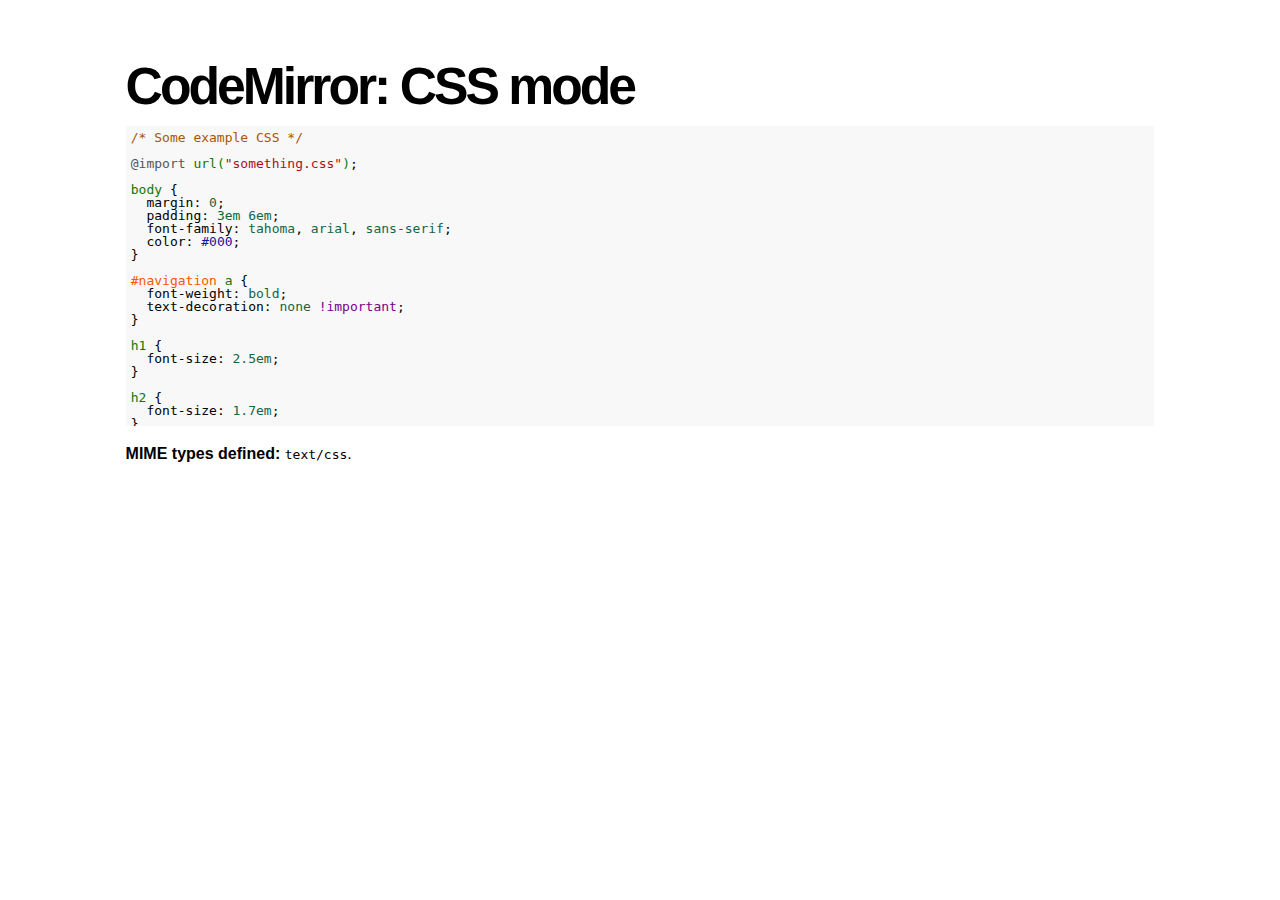
<file: static/lib/CodeMirror2/mode/css/index.html>
<!doctype html>
<html>
  <head>
    <title>CodeMirror: CSS mode</title>
    <link rel="stylesheet" href="../../lib/codemirror.css">
    <script src="../../lib/codemirror.js"></script>
    <script src="css.js"></script>
    <style>.CodeMirror {background: #f8f8f8;}</style>
    <link rel="stylesheet" href="../../doc/docs.css">
  </head>
  <body>
    <h1>CodeMirror: CSS mode</h1>
    <form><textarea id="code" name="code">
/* Some example CSS */

@import url("something.css");

body {
  margin: 0;
  padding: 3em 6em;
  font-family: tahoma, arial, sans-serif;
  color: #000;
}

#navigation a {
  font-weight: bold;
  text-decoration: none !important;
}

h1 {
  font-size: 2.5em;
}

h2 {
  font-size: 1.7em;
}

h1:before, h2:before {
  content: "::";
}

code {
  font-family: courier, monospace;
  font-size: 80%;
  color: #418A8A;
}
</textarea></form>
    <script>
      var editor = CodeMirror.fromTextArea(document.getElementById("code"), {});
    </script>

    <p><strong>MIME types defined:</strong> <code>text/css</code>.</p>

  </body>
</html>
</file>
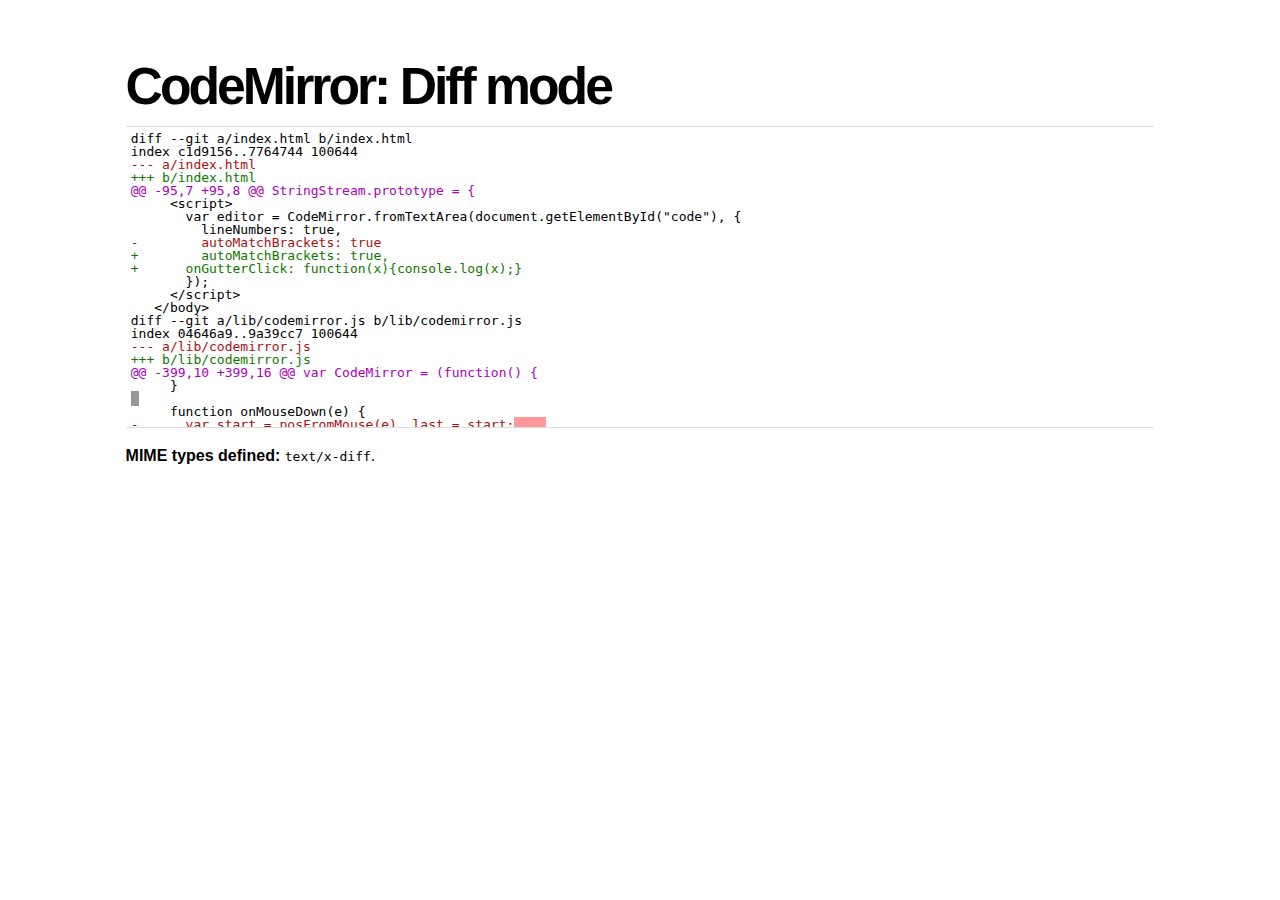
<file: static/lib/CodeMirror2/mode/diff/index.html>
<!doctype html>
<html>
  <head>
    <title>CodeMirror: Diff mode</title>
    <link rel="stylesheet" href="../../lib/codemirror.css">
    <script src="../../lib/codemirror.js"></script>
    <script src="diff.js"></script>
    <style>
      .CodeMirror {border-top: 1px solid #ddd; border-bottom: 1px solid #ddd;}
      span.cm-meta {color: #a0b !important;}
      span.cm-error { background-color: black; opacity: 0.4;}
      span.cm-error.cm-string { background-color: red; }
      span.cm-error.cm-tag { background-color: #2b2; }
    </style>
    <link rel="stylesheet" href="../../doc/docs.css">
  </head>
  <body>
    <h1>CodeMirror: Diff mode</h1>
    <form><textarea id="code" name="code">
diff --git a/index.html b/index.html
index c1d9156..7764744 100644
--- a/index.html
+++ b/index.html
@@ -95,7 +95,8 @@ StringStream.prototype = {
     <script>
       var editor = CodeMirror.fromTextArea(document.getElementById("code"), {
         lineNumbers: true,
-        autoMatchBrackets: true
+        autoMatchBrackets: true,
+      onGutterClick: function(x){console.log(x);}
       });
     </script>
   </body>
diff --git a/lib/codemirror.js b/lib/codemirror.js
index 04646a9..9a39cc7 100644
--- a/lib/codemirror.js
+++ b/lib/codemirror.js
@@ -399,10 +399,16 @@ var CodeMirror = (function() {
     }
 
     function onMouseDown(e) {
-      var start = posFromMouse(e), last = start;    
+      var start = posFromMouse(e), last = start, target = e.target();
       if (!start) return;
       setCursor(start.line, start.ch, false);
       if (e.button() != 1) return;
+      if (target.parentNode == gutter) {    
+        if (options.onGutterClick)
+          options.onGutterClick(indexOf(gutter.childNodes, target) + showingFrom);
+        return;
+      }
+
       if (!focused) onFocus();
 
       e.stop();
@@ -808,7 +814,7 @@ var CodeMirror = (function() {
       for (var i = showingFrom; i < showingTo; ++i) {
         var marker = lines[i].gutterMarker;
         if (marker) html.push('<div class="' + marker.style + '">' + htmlEscape(marker.text) + '</div>');
-        else html.push("<div>" + (options.lineNumbers ? i + 1 : "\u00a0") + "</div>");
+        else html.push("<div>" + (options.lineNumbers ? i + options.firstLineNumber : "\u00a0") + "</div>");
       }
       gutter.style.display = "none"; // TODO test whether this actually helps
       gutter.innerHTML = html.join("");
@@ -1371,10 +1377,8 @@ var CodeMirror = (function() {
         if (option == "parser") setParser(value);
         else if (option === "lineNumbers") setLineNumbers(value);
         else if (option === "gutter") setGutter(value);
-        else if (option === "readOnly") options.readOnly = value;
-        else if (option === "indentUnit") {options.indentUnit = indentUnit = value; setParser(options.parser);}
-        else if (/^(?:enterMode|tabMode|indentWithTabs|readOnly|autoMatchBrackets|undoDepth)$/.test(option)) options[option] = value;
-        else throw new Error("Can't set option " + option);
+        else if (option === "indentUnit") {options.indentUnit = value; setParser(options.parser);}
+        else options[option] = value;
       },
       cursorCoords: cursorCoords,
       undo: operation(undo),
@@ -1402,7 +1406,8 @@ var CodeMirror = (function() {
       replaceRange: operation(replaceRange),
 
       operation: function(f){return operation(f)();},
-      refresh: function(){updateDisplay([{from: 0, to: lines.length}]);}
+      refresh: function(){updateDisplay([{from: 0, to: lines.length}]);},
+      getInputField: function(){return input;}
     };
     return instance;
   }
@@ -1420,6 +1425,7 @@ var CodeMirror = (function() {
     readOnly: false,
     onChange: null,
     onCursorActivity: null,
+    onGutterClick: null,
     autoMatchBrackets: false,
     workTime: 200,
     workDelay: 300,
</textarea></form>
    <script>
      var editor = CodeMirror.fromTextArea(document.getElementById("code"), {});
    </script>

    <p><strong>MIME types defined:</strong> <code>text/x-diff</code>.</p>

  </body>
</html>
</file>
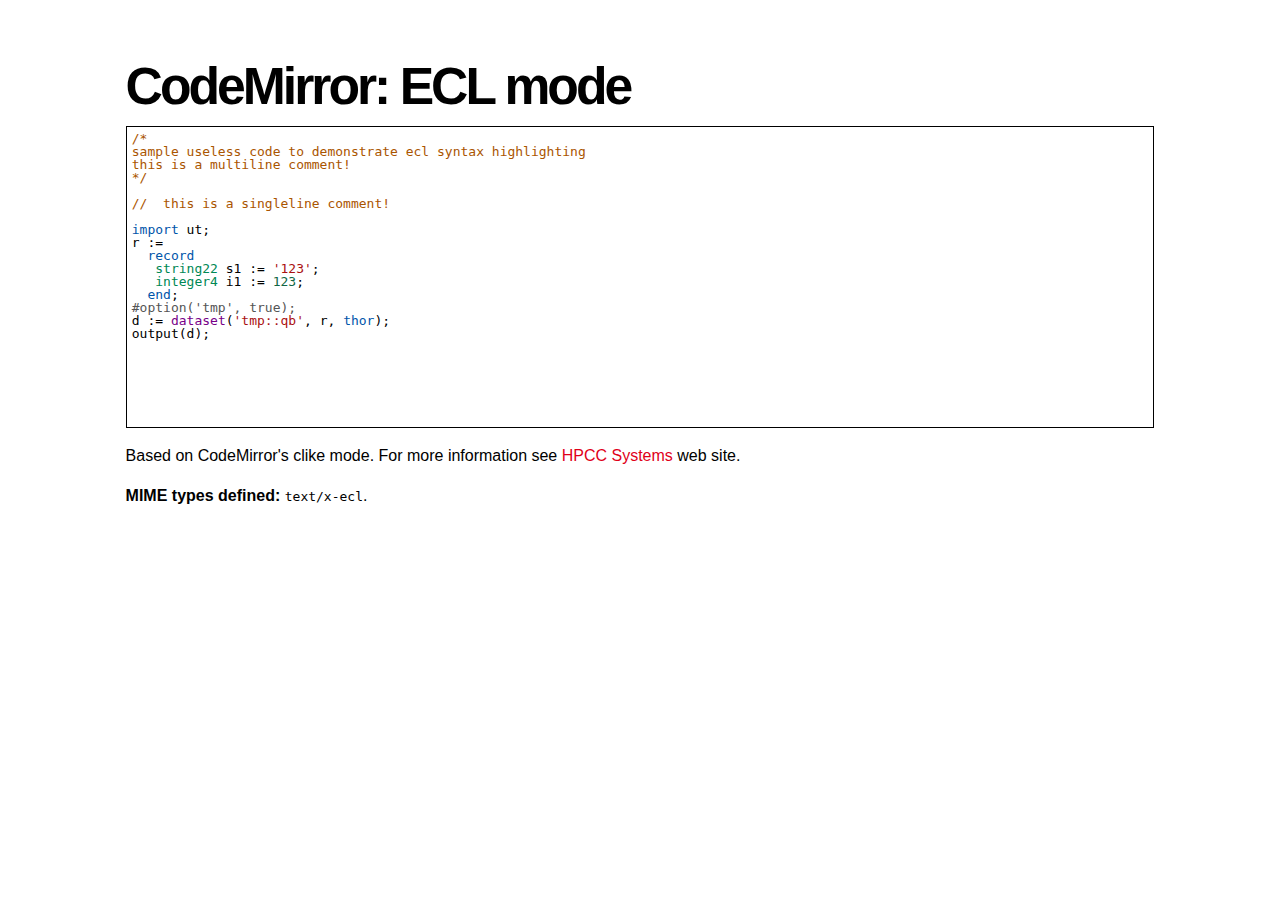
<file: static/lib/CodeMirror2/mode/ecl/index.html>
﻿<!doctype html>
<html>
  <head>
    <title>CodeMirror: ECL mode</title>
    <link rel="stylesheet" href="../../lib/codemirror.css">
    <script src="../../lib/codemirror.js"></script>
    <script src="ecl.js"></script>
    <link rel="stylesheet" href="../../doc/docs.css">
    <style>.CodeMirror {border: 1px solid black;}</style>
  </head>
  <body>
    <h1>CodeMirror: ECL mode</h1>
    <form><textarea id="code" name="code">
/*
sample useless code to demonstrate ecl syntax highlighting
this is a multiline comment!
*/

//  this is a singleline comment!

import ut;
r := 
  record
   string22 s1 := '123';
   integer4 i1 := 123;
  end;
#option('tmp', true);
d := dataset('tmp::qb', r, thor);
output(d);
</textarea></form>
    <script>
      var editor = CodeMirror.fromTextArea(document.getElementById("code"), {
        tabMode: "indent",
        matchBrackets: true,
      });
    </script>

    <p>Based on CodeMirror's clike mode.  For more information see <a href="http://hpccsystems.com">HPCC Systems</a> web site.</p>
    <p><strong>MIME types defined:</strong> <code>text/x-ecl</code>.</p>

  </body>
</html>
</file>
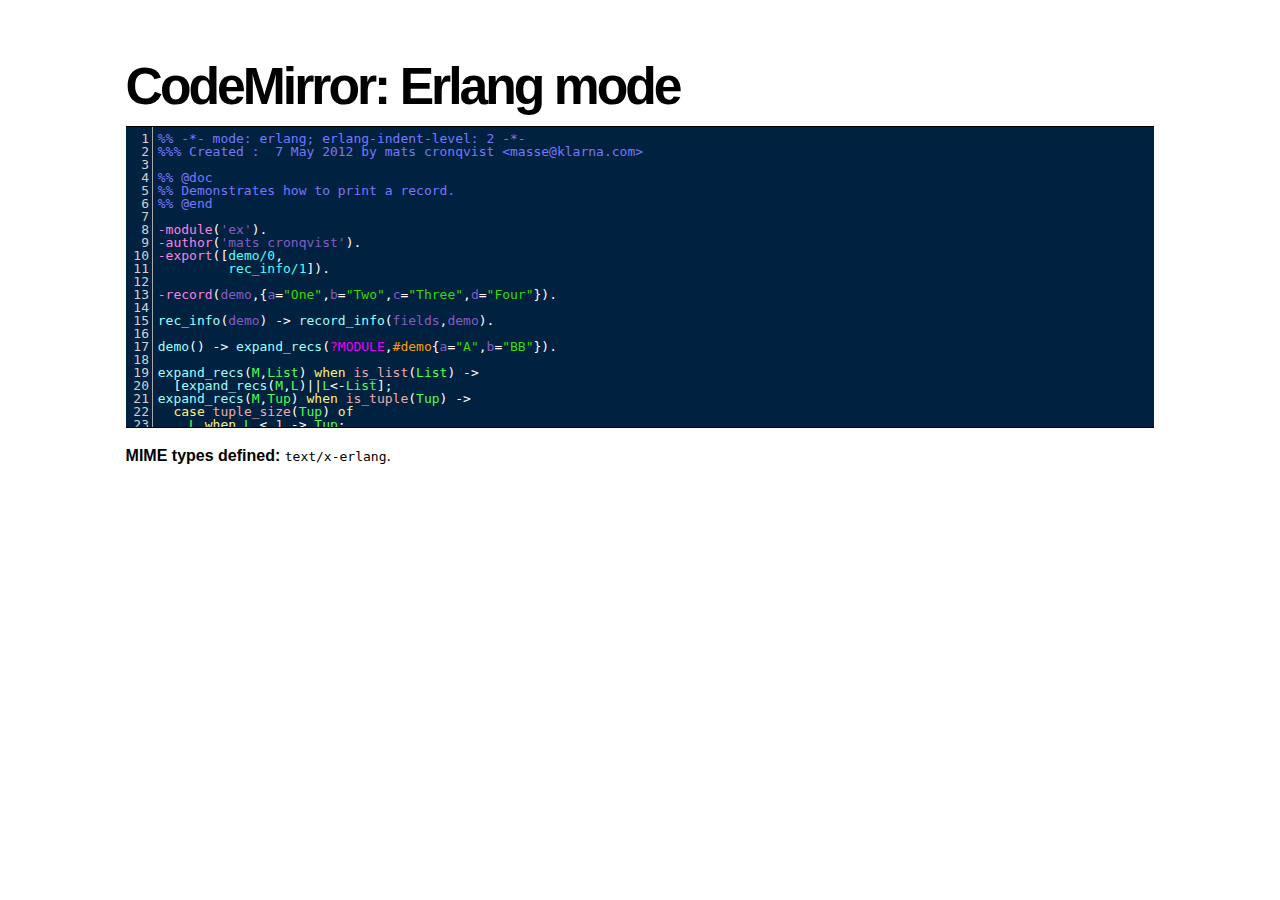
<file: static/lib/CodeMirror2/mode/erlang/index.html>
<!doctype html>
<html>
  <head>
    <title>CodeMirror: Erlang mode</title>
    <link rel="stylesheet" href="../../lib/codemirror.css">
    <script src="../../lib/codemirror.js"></script>
    <script src="erlang.js"></script>
    <link rel="stylesheet" href="../../theme/erlang-dark.css">
    <style type="text/css">.CodeMirror {border-top: 1px solid black; border-bottom: 1px solid black;}</style>
    <link rel="stylesheet" href="../../doc/docs.css">
  </head>
  <body>
    <h1>CodeMirror: Erlang mode</h1>

<form><textarea id="code" name="code">
%% -*- mode: erlang; erlang-indent-level: 2 -*-
%%% Created :  7 May 2012 by mats cronqvist <masse@klarna.com>

%% @doc
%% Demonstrates how to print a record.
%% @end

-module('ex').
-author('mats cronqvist').
-export([demo/0,
         rec_info/1]).

-record(demo,{a="One",b="Two",c="Three",d="Four"}).

rec_info(demo) -> record_info(fields,demo).

demo() -> expand_recs(?MODULE,#demo{a="A",b="BB"}).
  
expand_recs(M,List) when is_list(List) ->
  [expand_recs(M,L)||L<-List];
expand_recs(M,Tup) when is_tuple(Tup) ->
  case tuple_size(Tup) of
    L when L < 1 -> Tup;
    L ->
      try Fields = M:rec_info(element(1,Tup)),
          L = length(Fields)+1,
          lists:zip(Fields,expand_recs(M,tl(tuple_to_list(Tup))))
      catch _:_ ->
          list_to_tuple(expand_recs(M,tuple_to_list(Tup)))
      end
  end;
expand_recs(_,Term) ->
  Term.
</textarea></form>

    <script>
      var editor = CodeMirror.fromTextArea(document.getElementById("code"), {
        lineNumbers: true,
        matchBrackets: true,
        theme: "erlang-dark"
      });
    </script>

    <p><strong>MIME types defined:</strong> <code>text/x-erlang</code>.</p>
  </body>
</html>
</file>
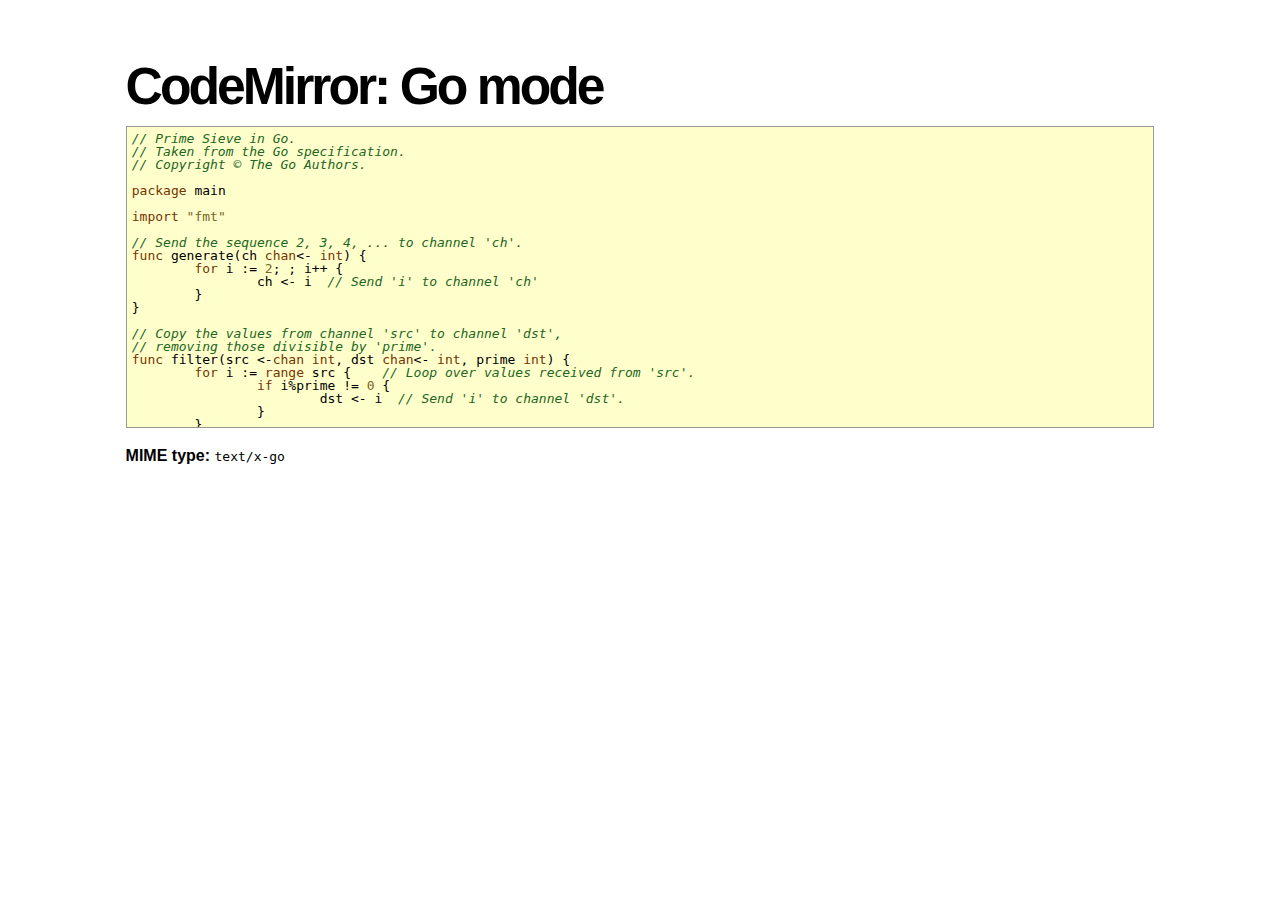
<file: static/lib/CodeMirror2/mode/go/index.html>
<!doctype html>
<html>
  <head>
    <title>CodeMirror: Go mode</title>
    <link rel="stylesheet" href="../../lib/codemirror.css">
    <link rel="stylesheet" href="../../theme/elegant.css">
    <script src="../../lib/codemirror.js"></script>
    <script src="go.js"></script>
    <link rel="stylesheet" href="../../doc/docs.css">
    <style>.CodeMirror {border:1px solid #999; background:#ffc}</style>
  </head>
  <body>
    <h1>CodeMirror: Go mode</h1>

<form><textarea id="code" name="code">
// Prime Sieve in Go.
// Taken from the Go specification.
// Copyright © The Go Authors.

package main

import "fmt"

// Send the sequence 2, 3, 4, ... to channel 'ch'.
func generate(ch chan&lt;- int) {
	for i := 2; ; i++ {
		ch &lt;- i  // Send 'i' to channel 'ch'
	}
}

// Copy the values from channel 'src' to channel 'dst',
// removing those divisible by 'prime'.
func filter(src &lt;-chan int, dst chan&lt;- int, prime int) {
	for i := range src {    // Loop over values received from 'src'.
		if i%prime != 0 {
			dst &lt;- i  // Send 'i' to channel 'dst'.
		}
	}
}

// The prime sieve: Daisy-chain filter processes together.
func sieve() {
	ch := make(chan int)  // Create a new channel.
	go generate(ch)       // Start generate() as a subprocess.
	for {
		prime := &lt;-ch
		fmt.Print(prime, "\n")
		ch1 := make(chan int)
		go filter(ch, ch1, prime)
		ch = ch1
	}
}

func main() {
	sieve()
}
</textarea></form>

    <script>
      var editor = CodeMirror.fromTextArea(document.getElementById("code"), {
        theme: "elegant",
        matchBrackets: true,
        indentUnit: 8,
        tabSize: 8,
        indentWithTabs: true,
        mode: "text/x-go"
      });
    </script>

    <p><strong>MIME type:</strong> <code>text/x-go</code></p>
  </body>
</html>
</file>
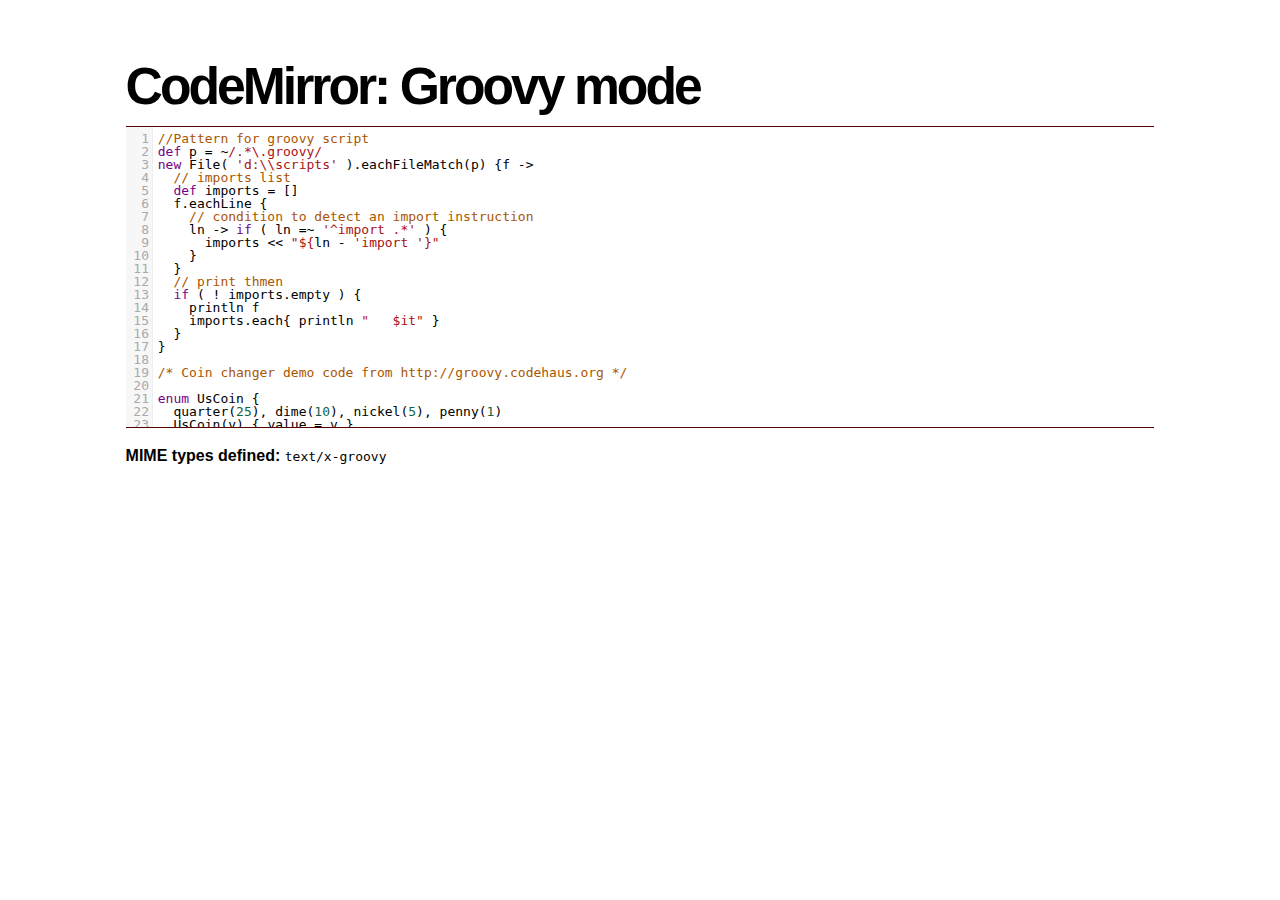
<file: static/lib/CodeMirror2/mode/groovy/index.html>
<!doctype html>
<html>
  <head>
    <title>CodeMirror: Groovy mode</title>
    <link rel="stylesheet" href="../../lib/codemirror.css">
    <script src="../../lib/codemirror.js"></script>
    <script src="groovy.js"></script>
    <link rel="stylesheet" href="../../doc/docs.css">
    <style>.CodeMirror {border-top: 1px solid #500; border-bottom: 1px solid #500;}</style>
  </head>
  <body>
    <h1>CodeMirror: Groovy mode</h1>

<form><textarea id="code" name="code">
//Pattern for groovy script
def p = ~/.*\.groovy/
new File( 'd:\\scripts' ).eachFileMatch(p) {f ->
  // imports list
  def imports = []
  f.eachLine {
    // condition to detect an import instruction
    ln -> if ( ln =~ '^import .*' ) {
      imports << "${ln - 'import '}"
    }
  }
  // print thmen
  if ( ! imports.empty ) {
    println f
    imports.each{ println "   $it" }
  }
}

/* Coin changer demo code from http://groovy.codehaus.org */

enum UsCoin {
  quarter(25), dime(10), nickel(5), penny(1)
  UsCoin(v) { value = v }
  final value
}

enum OzzieCoin {
  fifty(50), twenty(20), ten(10), five(5)
  OzzieCoin(v) { value = v }
  final value
}

def plural(word, count) {
  if (count == 1) return word
  word[-1] == 'y' ? word[0..-2] + "ies" : word + "s"
}

def change(currency, amount) {
  currency.values().inject([]){ list, coin ->
     int count = amount / coin.value
     amount = amount % coin.value
     list += "$count ${plural(coin.toString(), count)}"
  }
}
</textarea></form>

    <script>
      var editor = CodeMirror.fromTextArea(document.getElementById("code"), {
        lineNumbers: true,
        matchBrackets: true,
        mode: "text/x-groovy"
      });
    </script>

    <p><strong>MIME types defined:</strong> <code>text/x-groovy</code></p>
  </body>
</html>
</file>
<file: static/lib/CodeMirror2/doc/docs.css>
body {
  font-family: Droid Sans, Arial, sans-serif;
  line-height: 1.5;
  max-width: 64.3em;
  margin: 3em auto;
  padding: 0 1em;
}

h1 {
  letter-spacing: -3px;
  font-size: 3.23em;
  font-weight: bold;
  margin: 0;
}

h2 {
  font-size: 1.23em;
  font-weight: bold;
  margin: .5em 0;
  letter-spacing: -1px;
}

h3 {
  font-size: 1em;
  font-weight: bold;
  margin: .4em 0;
}

pre {
  background-color: #eee;
  -moz-border-radius: 6px;
  -webkit-border-radius: 6px;
  border-radius: 6px;
  padding: 1em;
}

pre.code {
  margin: 0 1em;
}

.grey {
  font-size: 2.2em;
  padding: .5em 1em;
  line-height: 1.2em;
  margin-top: .5em;
  position: relative;
}

img.logo {
  position: absolute;
  right: -25px;
  bottom: 4px;
}

a:link, a:visited, .quasilink {
  color: #df0019;
  cursor: pointer;
  text-decoration: none;
}

a:hover, .quasilink:hover {
  color: #800004;
}

h1 a:link, h1 a:visited, h1 a:hover {
  color: black;
}

ul {
  margin: 0;
  padding-left: 1.2em;
}

a.download {
  color: white;
  background-color: #df0019;
  width: 100%;
  display: block;
  text-align: center;
  font-size: 1.23em;
  font-weight: bold;
  text-decoration: none;
  -moz-border-radius: 6px;
  -webkit-border-radius: 6px;
  border-radius: 6px;
  padding: .5em 0;
  margin-bottom: 1em;
}

a.download:hover {
  background-color: #bb0010;
}

.rel {
  margin-bottom: 0;
}

.rel-note {
  color: #777;
  font-size: .9em;
  margin-top: .1em;
}

.logo-braces {
  color: #df0019;
  position: relative;
  top: -4px;
}

.blk {
  float: left;
}

.left {
  width: 37em;
  padding-right: 6.53em;
  padding-bottom: 1em;
}

.left1 {
  width: 15.24em;
  padding-right: 6.45em;
}

.left2 {
  width: 15.24em;
}

.right {
  width: 20.68em;
}

.leftbig {
  width: 42.44em;
  padding-right: 6.53em;
}

.rightsmall {
  width: 15.24em;
}

.clear:after {
  visibility: hidden;
  display: block;
  font-size: 0;
  content: " ";
  clear: both;
  height: 0;
}
.clear { display: inline-block; }
/* start commented backslash hack \*/
* html .clear { height: 1%; }
.clear { display: block; }
/* close commented backslash hack */
</file>
<file: static/lib/CodeMirror2/lib/codemirror.css>
.CodeMirror {
  line-height: 1em;
  font-family: monospace;
}

.CodeMirror-scroll {
  overflow: auto;
  height: 300px;
  /* This is needed to prevent an IE[67] bug where the scrolled content
     is visible outside of the scrolling box. */
  position: relative;
  outline: none;
}

.CodeMirror-gutter {
  position: absolute; left: 0; top: 0;
  /*z-index: 10;*/
  background-color: #f7f7f7;
  border-right: 1px solid #eee;
  min-width: 2em;
  height: 100%;
}
.CodeMirror-gutter-text {
  color: #aaa;
  text-align: right;
  padding: .4em .2em .4em .4em;
  white-space: pre !important;
}
.CodeMirror-lines {
  padding: .4em;
  white-space: pre;
}

.CodeMirror pre {
  -moz-border-radius: 0;
  -webkit-border-radius: 0;
  -o-border-radius: 0;
  border-radius: 0;
  border-width: 0; margin: 0; padding: 0; background: transparent;
  font-family: inherit;
  font-size: inherit;
  padding: 0; margin: 0;
  white-space: pre;
  word-wrap: normal;
  line-height: inherit;
  color: inherit;
}

.CodeMirror-wrap pre {
  word-wrap: break-word;
  white-space: pre-wrap;
  word-break: normal;
}
.CodeMirror-wrap .CodeMirror-scroll {
  overflow-x: hidden;
}

.CodeMirror textarea {
  outline: none !important;
}

.CodeMirror pre.CodeMirror-cursor {
  z-index: 10;
  position: absolute;
  visibility: hidden;
  border-left: 1px solid black;
  border-right: none;
  width: 0;
}
.cm-keymap-fat-cursor pre.CodeMirror-cursor {
  width: auto;
  border: 0;
  background: transparent;
  background: rgba(0, 200, 0, .4);
  filter: progid:DXImageTransform.Microsoft.gradient(startColorstr=#6600c800, endColorstr=#4c00c800);
}
/* Kludge to turn off filter in ie9+, which also accepts rgba */
.cm-keymap-fat-cursor pre.CodeMirror-cursor:not(#nonsense_id) {
  filter: progid:DXImageTransform.Microsoft.gradient(enabled=false);
}
.CodeMirror pre.CodeMirror-cursor.CodeMirror-overwrite {}
.CodeMirror-focused pre.CodeMirror-cursor {
  visibility: visible;
}

div.CodeMirror-selected { background: #d9d9d9; }
.CodeMirror-focused div.CodeMirror-selected { background: #d7d4f0; }

.CodeMirror-searching {
  background: #ffa;
  background: rgba(255, 255, 0, .4);
}

/* Default theme */

.cm-s-default span.cm-keyword {color: #708;}
.cm-s-default span.cm-atom {color: #219;}
.cm-s-default span.cm-number {color: #164;}
.cm-s-default span.cm-def {color: #00f;}
.cm-s-default span.cm-variable {color: black;}
.cm-s-default span.cm-variable-2 {color: #05a;}
.cm-s-default span.cm-variable-3 {color: #085;}
.cm-s-default span.cm-property {color: black;}
.cm-s-default span.cm-operator {color: black;}
.cm-s-default span.cm-comment {color: #a50;}
.cm-s-default span.cm-string {color: #a11;}
.cm-s-default span.cm-string-2 {color: #f50;}
.cm-s-default span.cm-meta {color: #555;}
.cm-s-default span.cm-error {color: #f00;}
.cm-s-default span.cm-qualifier {color: #555;}
.cm-s-default span.cm-builtin {color: #30a;}
.cm-s-default span.cm-bracket {color: #cc7;}
.cm-s-default span.cm-tag {color: #170;}
.cm-s-default span.cm-attribute {color: #00c;}
.cm-s-default span.cm-header {color: blue;}
.cm-s-default span.cm-quote {color: #090;}
.cm-s-default span.cm-hr {color: #999;}
.cm-s-default span.cm-link {color: #00c;}

span.cm-header, span.cm-strong {font-weight: bold;}
span.cm-em {font-style: italic;}
span.cm-emstrong {font-style: italic; font-weight: bold;}
span.cm-link {text-decoration: underline;}

div.CodeMirror span.CodeMirror-matchingbracket {color: #0f0;}
div.CodeMirror span.CodeMirror-nonmatchingbracket {color: #f22;}
</file>
<file: static/lib/CodeMirror2/theme/erlang-dark.css>
.cm-s-erlang-dark { background: #002240; color: white; }
.cm-s-erlang-dark div.CodeMirror-selected { background: #b36539 !important; }
.cm-s-erlang-dark .CodeMirror-gutter { background: #002240; border-right: 1px solid #aaa; }
.cm-s-erlang-dark .CodeMirror-gutter-text { color: #d0d0d0; }
.cm-s-erlang-dark .CodeMirror-cursor { border-left: 1px solid white !important; }

.cm-s-erlang-dark span.cm-atom       { color: #845dc4; }
.cm-s-erlang-dark span.cm-attribute  { color: #ff80e1; }
.cm-s-erlang-dark span.cm-bracket    { color: #ff9d00; }
.cm-s-erlang-dark span.cm-builtin    { color: #eeaaaa; }
.cm-s-erlang-dark span.cm-comment    { color: #7777ff; }
.cm-s-erlang-dark span.cm-def        { color: #ee77aa; }
.cm-s-erlang-dark span.cm-error      { color: #9d1e15; }
.cm-s-erlang-dark span.cm-keyword    { color: #ffee80; }
.cm-s-erlang-dark span.cm-meta       { color: #50fefe; }
.cm-s-erlang-dark span.cm-number     { color: #ffd0d0; }
.cm-s-erlang-dark span.cm-operator   { color: #dd1111; }
.cm-s-erlang-dark span.cm-string     { color: #3ad900; }
.cm-s-erlang-dark span.cm-tag        { color: #9effff; }
.cm-s-erlang-dark span.cm-variable   { color: #50fe50; }
.cm-s-erlang-dark span.cm-variable-2 { color: #ee00ee; }
</file>
<file: static/lib/CodeMirror2/theme/elegant.css>
.cm-s-elegant span.cm-number, .cm-s-elegant span.cm-string, .cm-s-elegant span.cm-atom {color: #762;}
.cm-s-elegant span.cm-comment {color: #262; font-style: italic; line-height: 1em;}
.cm-s-elegant span.cm-meta {color: #555; font-style: italic; line-height: 1em;}
.cm-s-elegant span.cm-variable {color: black;}
.cm-s-elegant span.cm-variable-2 {color: #b11;}
.cm-s-elegant span.cm-qualifier {color: #555;}
.cm-s-elegant span.cm-keyword {color: #730;}
.cm-s-elegant span.cm-builtin {color: #30a;}
.cm-s-elegant span.cm-error {background-color: #fdd;}
.cm-s-elegant span.cm-link {color: #762;}
</file>
